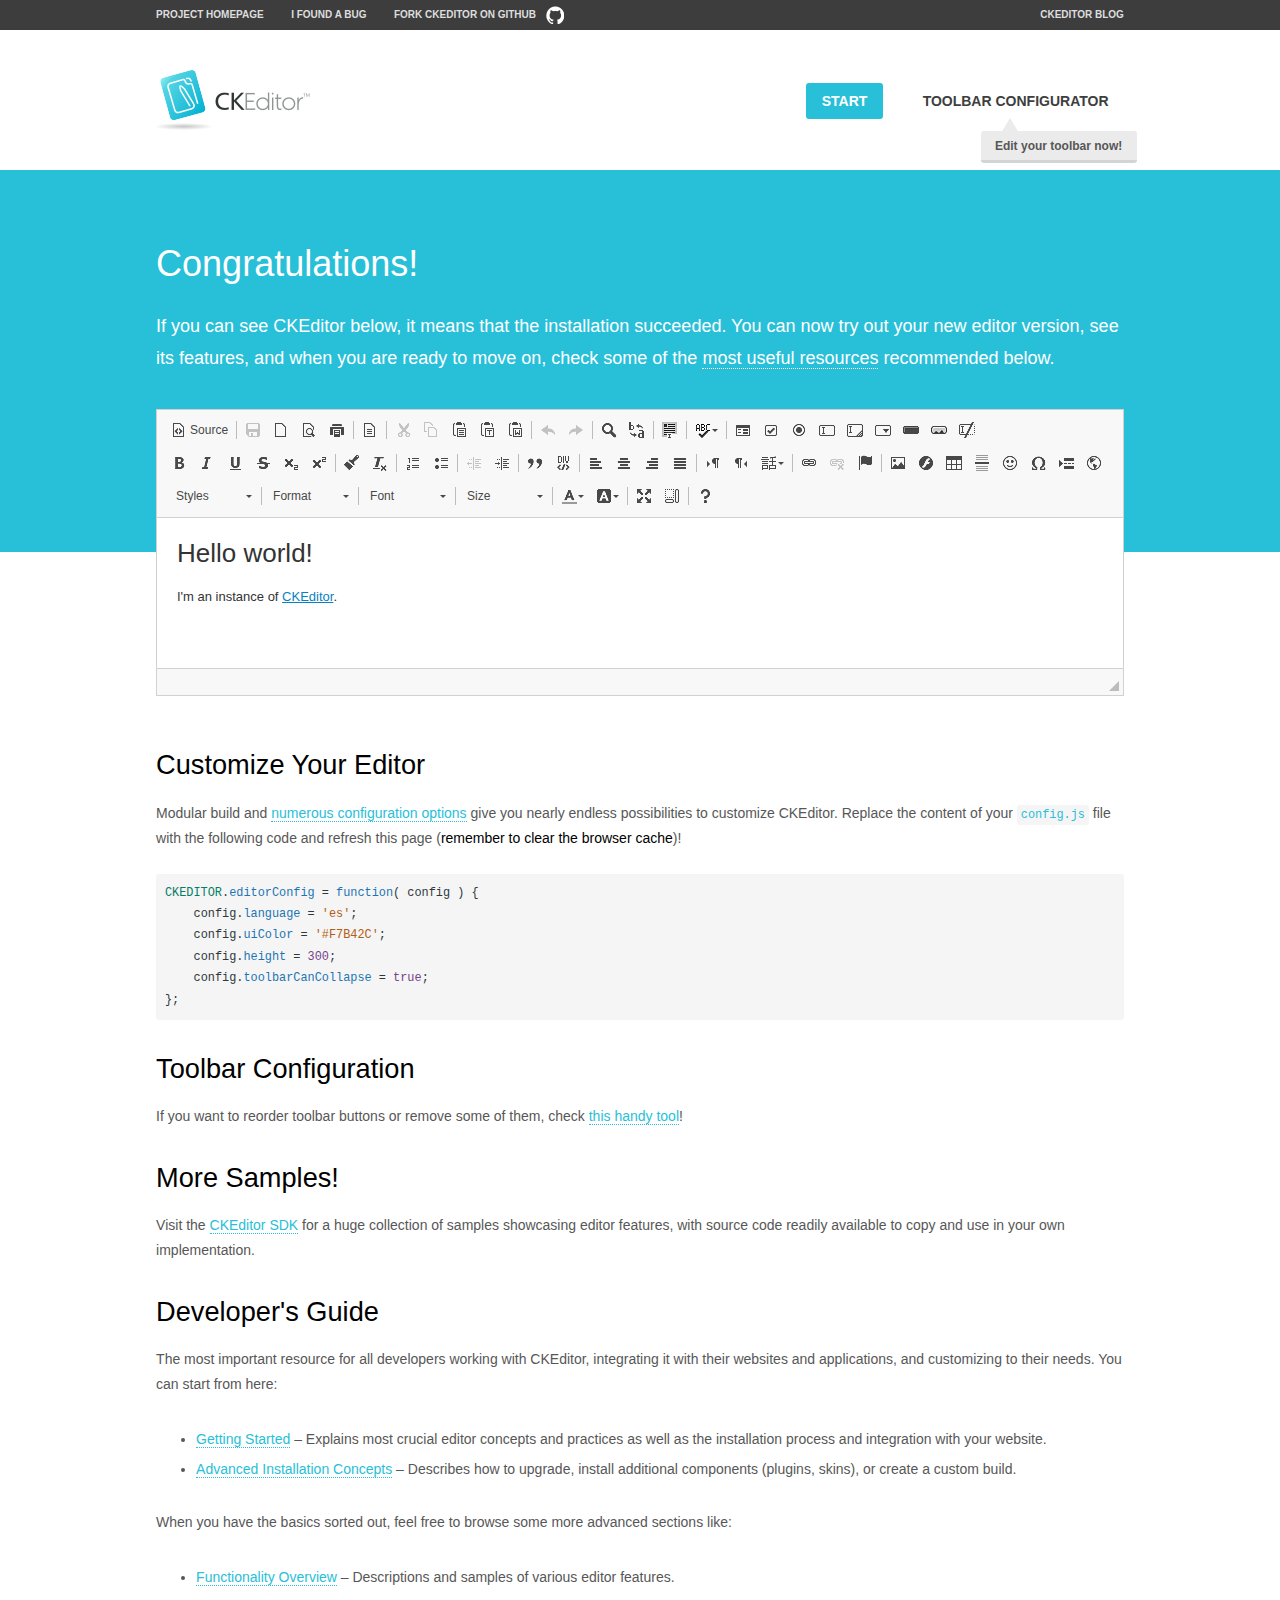
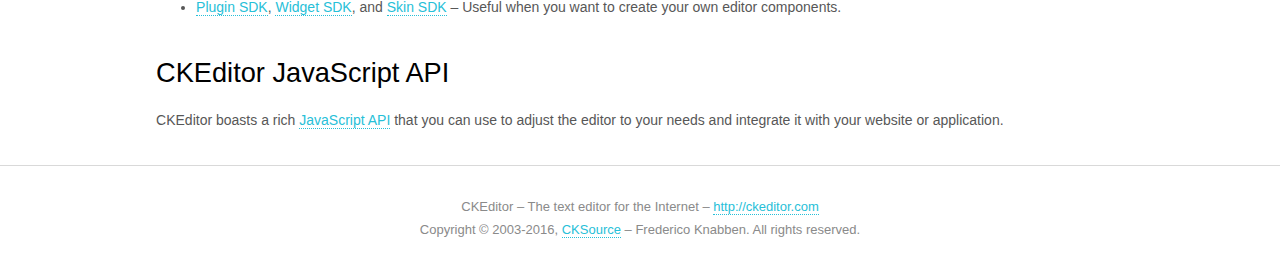
<file: ckeditor/samples/index.html>
<!DOCTYPE html>
<!--
Copyright (c) 2003-2016, CKSource - Frederico Knabben. All rights reserved.
For licensing, see LICENSE.md or http://ckeditor.com/license
-->
<html>
<head>
	<meta charset="utf-8">
	<title>CKEditor Sample</title>
	<script src="../ckeditor.js"></script>
	<script src="js/sample.js"></script>
	<link rel="stylesheet" href="css/samples.css">
	<link rel="stylesheet" href="toolbarconfigurator/lib/codemirror/neo.css">
</head>
<body id="main">

<nav class="navigation-a">
	<div class="grid-container">
		<ul class="navigation-a-left grid-width-70">
			<li><a href="http://ckeditor.com">Project Homepage</a></li>
			<li><a href="http://dev.ckeditor.com/">I found a bug</a></li>
			<li><a href="http://github.com/ckeditor/ckeditor-dev" class="icon-pos-right icon-navigation-a-github">Fork CKEditor on GitHub</a></li>
		</ul>
		<ul class="navigation-a-right grid-width-30">
			<li><a href="http://ckeditor.com/blog-list">CKEditor Blog</a></li>
		</ul>
	</div>
</nav>

<header class="header-a">
	<div class="grid-container">
		<h1 class="header-a-logo grid-width-30">
			<a href="index.html"><img src="img/logo.png" alt="CKEditor Sample"></a>
		</h1>

		<nav class="navigation-b grid-width-70">
			<ul>
				<li><a href="index.html" class="button-a button-a-background">Start</a></li>
				<li><a href="toolbarconfigurator/index.html" class="button-a">Toolbar configurator <span class="balloon-a balloon-a-nw">Edit your toolbar now!</span></a></li>
			</ul>
		</nav>
	</div>
</header>

<main>
	<div class="adjoined-top">
		<div class="grid-container">
			<div class="content grid-width-100">
				<h1>Congratulations!</h1>
				<p>
					If you can see CKEditor below, it means that the installation succeeded.
					You can now try out your new editor version, see its features, and when you are ready to move on, check some of the <a href="#sample-customize">most useful resources</a> recommended below.
				</p>
			</div>
		</div>
	</div>
	<div class="adjoined-bottom">
		<div class="grid-container">
			<div class="grid-width-100">
				<div id="editor">
					<h1>Hello world!</h1>
					<p>I'm an instance of <a href="http://ckeditor.com">CKEditor</a>.</p>
				</div>
			</div>
		</div>
	</div>

	<div class="grid-container">
		<div class="content grid-width-100">
			<section id="sample-customize">
				<h2>Customize Your Editor</h2>
				<p>Modular build and <a href="http://docs.ckeditor.com/#!/guide/dev_configuration">numerous configuration options</a> give you nearly endless possibilities to customize CKEditor. Replace the content of your <code><a href="../config.js">config.js</a></code> file with the following code and refresh this page (<strong>remember to clear the browser cache</strong>)!</p>
		<pre class="cm-s-neo CodeMirror"><code><span style="padding-right: 0.1px;"><span class="cm-variable">CKEDITOR</span>.<span class="cm-property">editorConfig</span> <span class="cm-operator">=</span> <span class="cm-keyword">function</span>( <span class="cm-def">config</span> ) {</span>
<span style="padding-right: 0.1px;"><span class="cm-tab">	</span><span class="cm-variable-2">config</span>.<span class="cm-property">language</span> <span class="cm-operator">=</span> <span class="cm-string">'es'</span>;</span>
<span style="padding-right: 0.1px;"><span class="cm-tab">	</span><span class="cm-variable-2">config</span>.<span class="cm-property">uiColor</span> <span class="cm-operator">=</span> <span class="cm-string">'#F7B42C'</span>;</span>
<span style="padding-right: 0.1px;"><span class="cm-tab">	</span><span class="cm-variable-2">config</span>.<span class="cm-property">height</span> <span class="cm-operator">=</span> <span class="cm-number">300</span>;</span>
<span style="padding-right: 0.1px;"><span class="cm-tab">	</span><span class="cm-variable-2">config</span>.<span class="cm-property">toolbarCanCollapse</span> <span class="cm-operator">=</span> <span class="cm-atom">true</span>;</span>
<span style="padding-right: 0.1px;">};</span></code></pre>
			</section>

			<section>
				<h2>Toolbar Configuration</h2>
				<p>If you want to reorder toolbar buttons or remove some of them, check <a href="toolbarconfigurator/index.html">this handy tool</a>!</p>
			</section>

			<section>
				<h2>More Samples!</h2>
				<p>Visit the <a href="http://sdk.ckeditor.com">CKEditor SDK</a> for a huge collection of samples showcasing editor features, with source code readily available to copy and use in your own implementation.</p>
			</section>

			<section>
				<h2>Developer's Guide</h2>
				<p>The most important resource for all developers working with CKEditor, integrating it with their websites and applications, and customizing to their needs. You can start from here:</p>
				<ul>
					<li><a href="http://docs.ckeditor.com/#!/guide/dev_installation">Getting Started</a> &ndash; Explains most crucial editor concepts and practices as well as the installation process and integration with your website.</li>
					<li><a href="http://docs.ckeditor.com/#!/guide/dev_advanced_installation">Advanced Installation Concepts</a> &ndash; Describes how to upgrade, install additional components (plugins, skins), or create a custom build.</li>
				</ul>
					<p>When you have the basics sorted out, feel free to browse some more advanced sections like:</p>
				<ul>
					<li><a href="http://docs.ckeditor.com/#!/guide/dev_features">Functionality Overview</a> &ndash; Descriptions and samples of various editor features.</li>
					<li><a href="http://docs.ckeditor.com/#!/guide/plugin_sdk_intro">Plugin SDK</a>, <a href="http://docs.ckeditor.com/#!/guide/widget_sdk_intro">Widget SDK</a>, and <a href="http://docs.ckeditor.com/#!/guide/skin_sdk_intro">Skin SDK</a> &ndash; Useful when you want to create your own editor components.</li>
				</ul>
			</section>

			<section>
				<h2>CKEditor JavaScript API</h2>
				<p>CKEditor boasts a rich <a href="http://docs.ckeditor.com/#!/api">JavaScript API</a> that you can use to adjust the editor to your needs and integrate it with your website or application.</p>
			</section>
		</div>
	</div>
</main>

<footer class="footer-a grid-container">
	<div class="grid-container">
		<p class="grid-width-100">
			CKEditor &ndash; The text editor for the Internet &ndash; <a class="samples" href="http://ckeditor.com/">http://ckeditor.com</a>
		</p>
		<p class="grid-width-100" id="copy">
			Copyright &copy; 2003-2016, <a class="samples" href="http://cksource.com/">CKSource</a> &ndash; Frederico Knabben. All rights reserved.
		</p>
	</div>
</footer>
<script>
	initSample();
</script>

</body>
</html>
</file>
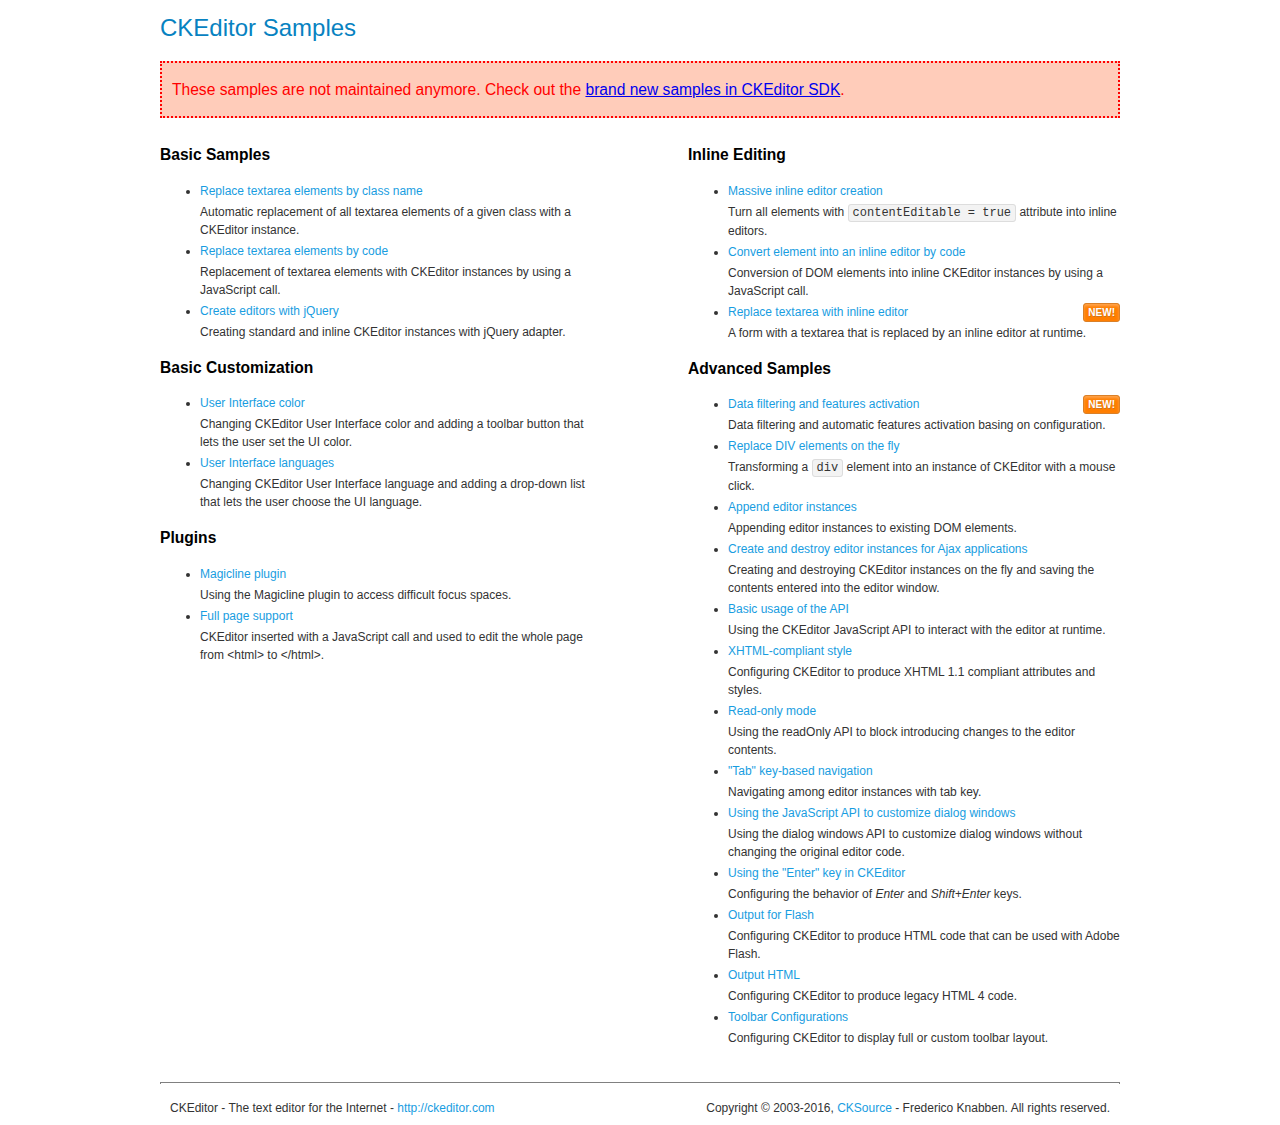
<file: ckeditor/samples/old/index.html>
<!DOCTYPE html>
<!--
Copyright (c) 2003-2016, CKSource - Frederico Knabben. All rights reserved.
For licensing, see LICENSE.md or http://ckeditor.com/license
-->
<html>
<head>
	<meta charset="utf-8">
	<title>CKEditor Samples</title>
	<link rel="stylesheet" href="sample.css">
</head>
<body>
	<h1 class="samples">
		CKEditor Samples
	</h1>
	<div class="warning deprecated">
		These samples are not maintained anymore. Check out the <a href="http://sdk.ckeditor.com/">brand new samples in CKEditor SDK</a>.
	</div>
	<div class="twoColumns">
		<div class="twoColumnsLeft">
			<h2 class="samples">
				Basic Samples
			</h2>
			<dl class="samples">
				<dt><a class="samples" href="replacebyclass.html">Replace textarea elements by class name</a></dt>
				<dd>Automatic replacement of all textarea elements of a given class with a CKEditor instance.</dd>

				<dt><a class="samples" href="replacebycode.html">Replace textarea elements by code</a></dt>
				<dd>Replacement of textarea elements with CKEditor instances by using a JavaScript call.</dd>

				<dt><a class="samples" href="jquery.html">Create editors with jQuery</a></dt>
				<dd>Creating standard and inline CKEditor instances with jQuery adapter.</dd>
			</dl>

			<h2 class="samples">
				Basic Customization
			</h2>
			<dl class="samples">
				<dt><a class="samples" href="uicolor.html">User Interface color</a></dt>
				<dd>Changing CKEditor User Interface color and adding a toolbar button that lets the user set the UI color.</dd>

				<dt><a class="samples" href="uilanguages.html">User Interface languages</a></dt>
				<dd>Changing CKEditor User Interface language and adding a drop-down list that lets the user choose the UI language.</dd>
			</dl>


			<h2 class="samples">Plugins</h2>
<dl class="samples">
<dt><a class="samples" href="magicline/magicline.html">Magicline plugin</a></dt>
<dd>Using the Magicline plugin to access difficult focus spaces.</dd>

<dt><a class="samples" href="wysiwygarea/fullpage.html">Full page support</a></dt>
<dd>CKEditor inserted with a JavaScript call and used to edit the whole page from &lt;html&gt; to &lt;/html&gt;.</dd>
</dl>
		</div>
		<div class="twoColumnsRight">
			<h2 class="samples">
				Inline Editing
			</h2>
			<dl class="samples">
				<dt><a class="samples" href="inlineall.html">Massive inline editor creation</a></dt>
				<dd>Turn all elements with <code>contentEditable = true</code> attribute into inline editors.</dd>

				<dt><a class="samples" href="inlinebycode.html">Convert element into an inline editor by code</a></dt>
				<dd>Conversion of DOM elements into inline CKEditor instances by using a JavaScript call.</dd>

				<dt><a class="samples" href="inlinetextarea.html">Replace textarea with inline editor</a> <span class="new">New!</span></dt>
				<dd>A form with a textarea that is replaced by an inline editor at runtime.</dd>

				
			</dl>

			<h2 class="samples">
				Advanced Samples
			</h2>
			<dl class="samples">
				<dt><a class="samples" href="datafiltering.html">Data filtering and features activation</a> <span class="new">New!</span></dt>
				<dd>Data filtering and automatic features activation basing on configuration.</dd>

				<dt><a class="samples" href="divreplace.html">Replace DIV elements on the fly</a></dt>
				<dd>Transforming a <code>div</code> element into an instance of CKEditor with a mouse click.</dd>

				<dt><a class="samples" href="appendto.html">Append editor instances</a></dt>
				<dd>Appending editor instances to existing DOM elements.</dd>

				<dt><a class="samples" href="ajax.html">Create and destroy editor instances for Ajax applications</a></dt>
				<dd>Creating and destroying CKEditor instances on the fly and saving the contents entered into the editor window.</dd>

				<dt><a class="samples" href="api.html">Basic usage of the API</a></dt>
				<dd>Using the CKEditor JavaScript API to interact with the editor at runtime.</dd>

				<dt><a class="samples" href="xhtmlstyle.html">XHTML-compliant style</a></dt>
				<dd>Configuring CKEditor to produce XHTML 1.1 compliant attributes and styles.</dd>

				<dt><a class="samples" href="readonly.html">Read-only mode</a></dt>
				<dd>Using the readOnly API to block introducing changes to the editor contents.</dd>

				<dt><a class="samples" href="tabindex.html">"Tab" key-based navigation</a></dt>
				<dd>Navigating among editor instances with tab key.</dd>


				
<dt><a class="samples" href="dialog/dialog.html">Using the JavaScript API to customize dialog windows</a></dt>
<dd>Using the dialog windows API to customize dialog windows without changing the original editor code.</dd>

<dt><a class="samples" href="enterkey/enterkey.html">Using the &quot;Enter&quot; key in CKEditor</a></dt>
<dd>Configuring the behavior of <em>Enter</em> and <em>Shift+Enter</em> keys.</dd>

<dt><a class="samples" href="htmlwriter/outputforflash.html">Output for Flash</a></dt>
<dd>Configuring CKEditor to produce HTML code that can be used with Adobe Flash.</dd>

<dt><a class="samples" href="htmlwriter/outputhtml.html">Output HTML</a></dt>
<dd>Configuring CKEditor to produce legacy HTML 4 code.</dd>

<dt><a class="samples" href="toolbar/toolbar.html">Toolbar Configurations</a></dt>
<dd>Configuring CKEditor to display full or custom toolbar layout.</dd>

			</dl>
		</div>
	</div>
	<div id="footer">
		<hr>
		<p>
			CKEditor - The text editor for the Internet - <a class="samples" href="http://ckeditor.com/">http://ckeditor.com</a>
		</p>
		<p id="copy">
			Copyright &copy; 2003-2016, <a class="samples" href="http://cksource.com/">CKSource</a> - Frederico Knabben. All rights reserved.
		</p>
	</div>
</body>
</html>
</file>
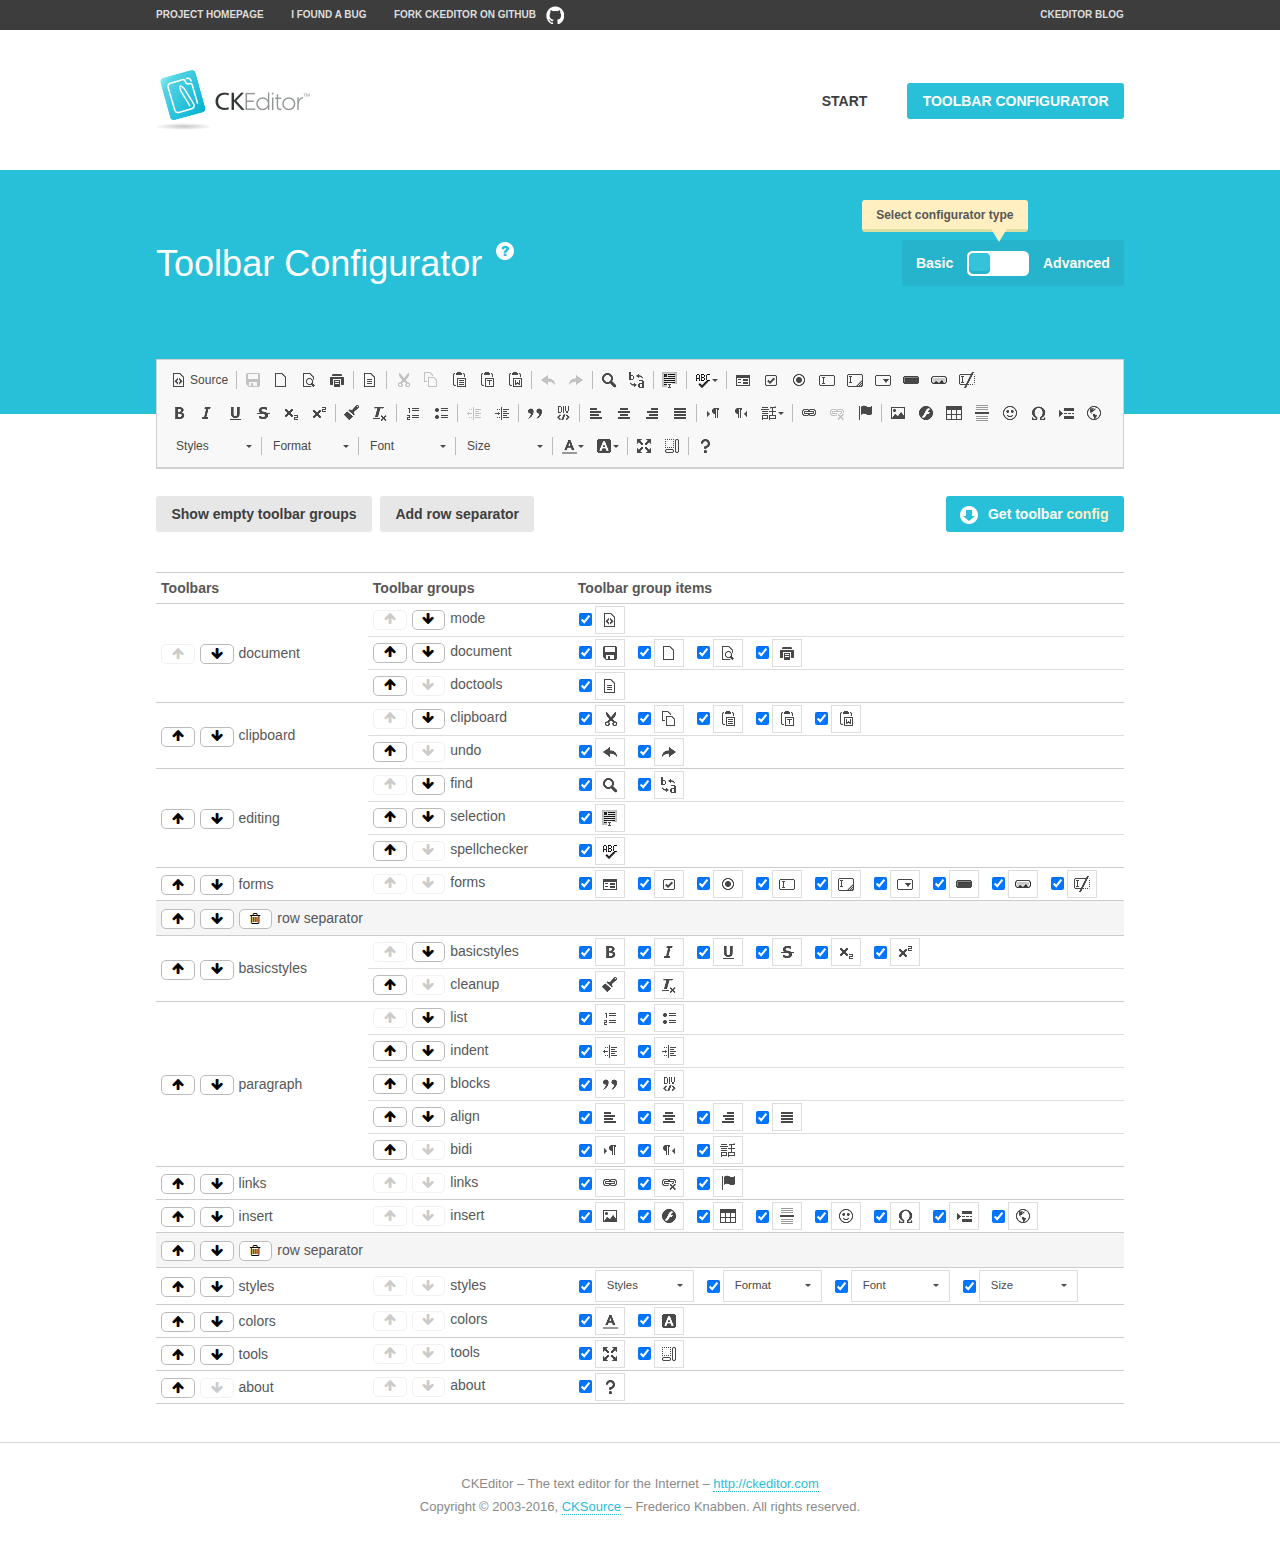
<file: ckeditor/samples/toolbarconfigurator/index.html>
<!DOCTYPE html>
<!--
Copyright (c) 2003-2016, CKSource - Frederico Knabben. All rights reserved.
For licensing, see LICENSE.md or http://ckeditor.com/license
-->
<!--[if IE 8]><html class="ie8"><![endif]-->
<!--[if gt IE 8]><html><![endif]-->
<!--[if !IE]><!--><html><!--<![endif]-->
<head>
	<meta charset="utf-8">
	<title>Toolbar Configurator</title>
	<script src="../../ckeditor.js"></script>
	<script>
		if ( CKEDITOR.env.ie && CKEDITOR.env.version < 9 )
			CKEDITOR.tools.enableHtml5Elements( document );
	</script>
	<link rel="stylesheet" href="lib/codemirror/codemirror.css">
	<link rel="stylesheet" href="lib/codemirror/show-hint.css">
	<link rel="stylesheet" href="lib/codemirror/neo.css">
	<link rel="stylesheet" href="css/fontello.css">
	<link rel="stylesheet" href="../css/samples.css">
</head>
<body id="toolbar">

<nav class="navigation-a">
	<div class="grid-container">
		<ul class="navigation-a-left grid-width-70">
			<li><a href="http://ckeditor.com">Project Homepage</a></li>
			<li><a href="http://dev.ckeditor.com/">I found a bug</a></li>
			<li><a href="http://github.com/ckeditor/ckeditor-dev" class="icon-pos-right icon-navigation-a-github">Fork CKEditor on GitHub</a></li>
		</ul>
		<ul class="navigation-a-right grid-width-30">
			<li><a href="http://ckeditor.com/blog-list">CKEditor Blog</a></li>
		</ul>
	</div>
</nav>

<header class="header-a">
	<div class="grid-container">
		<h1 class="header-a-logo grid-width-30">
			<a href="../index.html"><img src="../img/logo.png" alt="CKEditor Logo"></a>
		</h1>
		<nav class="navigation-b grid-width-70">
			<ul>
				<li><a href="../index.html"  class="button-a">Start</a></li>
				<li><a href="index.html"  class="button-a button-a-background">Toolbar configurator</a></li>
			</ul>
		</nav>
	</div>
</header>

<main>
	<div class="adjoined-top">
		<div class="grid-container">
			<div class="content grid-width-100">
				<div class="grid-container-nested">
					<h1 class="grid-width-60">
						Toolbar Configurator
						<a href="#help-content" type="button" title="Configurator help" id="help" class="button-a button-a-background button-a-no-text icon-pos-left icon-question-mark">Help</a>
					</h1>

					<div class="grid-width-40 grid-switch-magic">
						<div class="switch">
							<span class="balloon-a balloon-a-se">Select configurator type</span>
							<input type="radio" name="radio" data-num="1" id="radio-basic" />
							<input type="radio" name="radio" data-num="2" id="radio-advanced" />
							<label data-for="1" for="radio-basic">Basic</label>
							<span class="switch-inner">
								<span class="handler"></span>
							</span>
							<label data-for="2" for="radio-advanced">Advanced</label>
						</div>
					</div>
				</div>
			</div>
		</div>
	</div>
	<div class="adjoined-bottom">
		<div class="grid-container">
			<div class="grid-width-100">
				<div class="editors-container">
					<div id="editor-basic"></div>
					<div id="editor-advanced"></div>
				</div>
			</div>
		</div>
	</div>

	<div class="grid-container configurator">
		<div class="content grid-width-100">
			<div class="configurator">
				<div>
					<div id="toolbarModifierWrapper"></div>
				</div>
			</div>
		</div>
	</div>

	<div id="help-content">
		<div class="grid-container">
			<div class="grid-width-100">
				<h2>What Am I Doing Here?</h2>

				<div class="grid-container grid-container-nested">
					<div class="basic">
						<div class="grid-width-50">
							<p>Arrange <a href="http://docs.ckeditor.com/#!/api/CKEDITOR.config-cfg-toolbarGroups">toolbar groups</a>, toggle <a href="http://docs.ckeditor.com/#!/api/CKEDITOR.config-cfg-removeButtons">button visibility</a> according to your needs and get your toolbar configuration.</p>
							<p>You can replace the content of the <a href="../../config.js"><code>config.js</code></a> file with the generated configuration. If you already set some configuration options you will need to merge both configurations.</p>
						</div>
						<div class="grid-width-50">
							<p>Read more about different ways of <a href="http://docs.ckeditor.com/#!/guide/dev_configuration">setting configuration</a> and do not forget about <strong>clearing browser cache</strong>.</p>
							<p>Arranging toolbar groups is the recommended way of configuring the toolbar, but if you need more freedom you can use the <a href="#advanced">advanced configurator</a>.</p>
						</div>
					</div>
					<div class="advanced" style="display: none;">
						<div class="grid-width-50">
							<p>With this code editor you can edit your <a href="http://docs.ckeditor.com/#!/api/CKEDITOR.config-cfg-toolbar">toolbar configuration</a> live.</p>
							<p>You can replace the content of the <a href="../../config.js"><code>config.js</code></a> file with the generated configuration. If you already set some configuration options you will need to merge both configurations.</p>
						</div>
						<div class="grid-width-50">
							<p>Read more about different ways of <a href="http://docs.ckeditor.com/#!/guide/dev_configuration">setting configuration</a> and do not forget about <strong>clearing browser cache</strong>.</p>
						</div>
					</div>
				</div>

				<p class="grid-container grid-container-nested">
					<button type="button" class="help-content-close grid-width-100 button-a button-a-background">Got it. Let's play!</button>
				</p>
			</div>
		</div>
	</div>
</main>

<footer class="footer-a grid-container">
	<p class="grid-width-100">
		CKEditor &ndash; The text editor for the Internet &ndash; <a class="samples" href="http://ckeditor.com/">http://ckeditor.com</a>
	</p>
	<p class="grid-width-100" id="copy">
		Copyright &copy; 2003-2016, <a class="samples" href="http://cksource.com/">CKSource</a> &ndash; Frederico Knabben. All rights reserved.
	</p>
</footer>

<script src="lib/codemirror/codemirror.js"></script>
<script src="lib/codemirror/javascript.js"></script>
<script src="lib/codemirror/show-hint.js"></script>

<script src="js/fulltoolbareditor.js"></script>
<script src="js/abstracttoolbarmodifier.js"></script>
<script src="js/toolbarmodifier.js"></script>
<script src="js/toolbartextmodifier.js"></script>
<script src="../js/sf.js"></script>

<script>
	( function() {
		'use strict';

		var mode = ( window.location.hash.substr( 1 ) === 'advanced' ) ? 'advanced' : 'basic',
			configuratorSection = CKEDITOR.document.findOne( 'main > .grid-container.configurator' ),
			basicInstruction = CKEDITOR.document.findOne( '#help-content .basic' ),
			advancedInstruction = CKEDITOR.document.findOne( '#help-content .advanced' ),

			// Configurator mode switcher.
			modeSwitchBasic = CKEDITOR.document.getById( 'radio-basic' ),
			modeSwitchAdvanced = CKEDITOR.document.getById( 'radio-advanced' );

		// Initial setup
		function updateSwitcher() {
			if ( mode === 'advanced' ) {
				modeSwitchAdvanced.$.checked = true;
			} else {
				modeSwitchBasic.$.checked = true;
			}
		}

		updateSwitcher();

		CKEDITOR.document.getWindow().on( 'hashchange', function( e ) {
			var hash = window.location.hash.substr( 1 );
			if ( !( hash === 'advanced' || hash === 'basic' ) ) {
				return;
			}
			mode = hash;
			onToolbarsDone( mode );
		} );

		CKEDITOR.document.getWindow().on( 'resize', function() {
			updateToolbar( ( mode === 'basic' ? toolbarModifier : toolbarTextModifier )[ 'editorInstance' ] );
		} );

		function onRefresh( modifier ) {
			modifier = modifier || this;

			if ( mode === 'basic' && modifier instanceof ToolbarConfigurator.ToolbarTextModifier ) {
				return;
			}

			// CodeMirror container becomes visible, so we need to refresh and to avoid rendering problems.
			if ( mode === 'advanced' && modifier instanceof ToolbarConfigurator.ToolbarTextModifier ) {
				modifier.codeContainer.refresh();
			}

			updateToolbar( modifier.editorInstance );
		}

		function updateToolbar( editor ) {
			var editorContainer = editor.container;

			// Not always editor is loaded.
			if ( !editorContainer ) {
				return;
			}

			var displayStyle = editorContainer.getStyle( 'display' );

			editorContainer.setStyle( 'display', 'block' );

			var newHeight = editorContainer.getSize( 'height' );

			var newMarginTop = parseInt( editorContainer.getComputedStyle( 'margin-top' ), 10 );
			newMarginTop = ( isNaN( newMarginTop ) ? 0 : Number( newMarginTop ) );

			var newMarginBottom = parseInt( editorContainer.getComputedStyle( 'margin-bottom' ), 10 );
			newMarginBottom = ( isNaN( newMarginBottom ) ? 0 : Number( newMarginBottom ) );

			var result = newHeight + newMarginTop + newMarginBottom;

			editorContainer.setStyle( 'display', displayStyle );

			editor.container.getAscendant( 'div' ).setStyle( 'height', result + 'px' );
		}

		var toolbarModifier = new ToolbarConfigurator.ToolbarModifier( 'editor-basic' );

		var done = 0;
		toolbarModifier.init( onToolbarInit );
		toolbarModifier.onRefresh = onRefresh;

		CKEDITOR.document.getById( 'toolbarModifierWrapper' ).append( toolbarModifier.mainContainer );

		var toolbarTextModifier = new ToolbarConfigurator.ToolbarTextModifier( 'editor-advanced' );
		toolbarTextModifier.init( onToolbarInit );
		toolbarTextModifier.onRefresh = onRefresh;

		function onToolbarInit() {
			if ( ++done === 2 ) {
				onToolbarsDone();

				positionSticky.watch( CKEDITOR.document.findOne( '.toolbar' ), function() {
					return mode === 'advanced';
				} );
			}
		}

		function onToolbarsDone() {
			if ( mode === 'basic' ) {
				toggleModeBasic( false );
			} else {
				toggleModeAdvanced( false );
			}

			updateSwitcher();

			setTimeout( function() {
				CKEDITOR.document.findOne( '.editors-container' ).addClass( 'active' );
				CKEDITOR.document.findOne( '#toolbarModifierWrapper' ).addClass( 'active' );
			}, 200 );
		}

		CKEDITOR.document.getById( 'toolbarModifierWrapper' ).append( toolbarTextModifier.mainContainer );

		function toogleModeSwitch( onElement, offElement, onModifier, offModifier ) {
			onElement.addClass( 'fancy-button-active' );
			offElement.removeClass( 'fancy-button-active' );

			onModifier.showUI();
			offModifier.hideUI();
		}

		function toggleModeBasic( callOnRefresh ) {
			callOnRefresh = ( callOnRefresh !== false );
			mode = 'basic';
			window.location.hash = '#basic';
			toogleModeSwitch( modeSwitchBasic, modeSwitchAdvanced, toolbarModifier, toolbarTextModifier );

			configuratorSection.removeClass( 'freed-width' );
			basicInstruction.show();
			advancedInstruction.hide();

			callOnRefresh && onRefresh( toolbarModifier );
		}

		function toggleModeAdvanced( callOnRefresh ) {
			callOnRefresh = ( callOnRefresh !== false );
			mode = 'advanced';
			window.location.hash = '#advanced';
			toogleModeSwitch( modeSwitchAdvanced, modeSwitchBasic, toolbarTextModifier, toolbarModifier );

			configuratorSection.addClass( 'freed-width' );
			advancedInstruction.show();
			basicInstruction.hide();

			callOnRefresh && onRefresh( toolbarTextModifier );
		}

		modeSwitchBasic.on( 'click', toggleModeBasic );
		modeSwitchAdvanced.on( 'click', toggleModeAdvanced );

		//
		// Position:sticky for the toolbar.
		//

		// Will make elements behave like they were styled with position:sticky.
		var positionSticky = {
			// Store object: {
			// 		element: CKEDITOR.dom.element, // Element which will float.
			// 		placeholder: CKEDITOR.dom.element, // Placeholder which is place to prevent page bounce.
			// 		isFixed: boolean // Whether element float now.
			// }
			watched: [],

			active: [],

			staticContainer: null,

			init: function() {
				var element = CKEDITOR.dom.element.createFromHtml(
					'<div class="staticContainer">' +
						'<div class="grid-container" >' +
							'<div class="grid-width-100">' +
								'<div class="inner"></div>' +
							'</div>' +
						'</div>' +
					'</div>' );

				this.staticContainer = element.findOne( '.inner' );

				CKEDITOR.document.getBody().append( element );
			},

			watch: function( element, preventFunc ) {
				this.watched.push( {
					element: element,
					placeholder: new CKEDITOR.dom.element( 'div' ),
					isFixed: false,
					preventFunc: preventFunc
				} );
			},

			checkAll: function() {
				for ( var i = 0; i < this.watched.length; i++ ) {
					this.check( this.watched[ i ] );
				}
			},

			check: function( element ) {
				var isFixed = element.isFixed;
				var shouldBeFixed = this.shouldBeFixed( element );

				// Nothing to be done.
				if ( isFixed === shouldBeFixed ) {
					return;
				}

				var placeholder = element.placeholder;

				if ( isFixed ) {
					// Unfixing.

					element.element.insertBefore( placeholder );
					placeholder.remove();

					element.element.removeStyle( 'margin' );

					this.active.splice( CKEDITOR.tools.indexOf( this.active, element ), 1 );

				} else {
					// Fixing.
					placeholder.setStyle( 'width', element.element.getSize( 'width' ) + 'px' );
					placeholder.setStyle( 'height', element.element.getSize( 'height' ) + 'px' );
					placeholder.setStyle( 'margin-bottom', element.element.getComputedStyle( 'margin-bottom' ) );
					placeholder.setStyle( 'display', element.element.getComputedStyle( 'display' ) );
					placeholder.insertAfter( element.element );

					this.staticContainer.append( element.element );

					this.active.push( element );
				}

				element.isFixed = !element.isFixed;
			},

			shouldBeFixed: function( element ) {
				if ( element.preventFunc && element.preventFunc() ) {
					return false;
				}

				// If element is already fixed we are checking it's placeholder.
				var related = ( element.isFixed ? element.placeholder : element.element ),
					clientRect = related.$.getBoundingClientRect(),
					staticHeight = this.staticContainer.getSize('height' ),
					elemHeight = element.element.getSize( 'height' );

				if ( element.isFixed ) {
					return ( clientRect.top + elemHeight < staticHeight );
				} else {
					return ( clientRect.top < staticHeight );
				}
			}
		};

		positionSticky.init();

		CKEDITOR.document.getWindow().on( 'scroll',
			new CKEDITOR.tools.eventsBuffer( 100, positionSticky.checkAll, positionSticky ).input
		);

		// Make the toolbar sticky.
		positionSticky.watch( CKEDITOR.document.findOne( '.editors-container' ) );

		// Help button and help-content.
		( function() {
			var helpButton = CKEDITOR.document.getById( 'help' ),
				helpContent = CKEDITOR.document.getById( 'help-content' );

			// Don't show help button on IE8 because it's unsupported by Pico Modal.
			if ( CKEDITOR.env.ie && CKEDITOR.env.version == 8 ) {
				helpButton.hide();
			} else {
				// Display help modal when the button is clicked.
				helpButton.on( 'click', function( evt ) {
					SF.modal( {
						// Clone modal content from DOM.
						content: helpContent.getHtml(),

						afterCreate: function( modal ) {
							// Enable modal content button to close the modal.
							new CKEDITOR.dom.element( modal.modalElem() ).findOne( '.help-content-close' ).once( 'click', modal.close );
						}
					} ).show();
				} );
			}
		} )();
	} )();
</script>
</body>
</html>
</file>
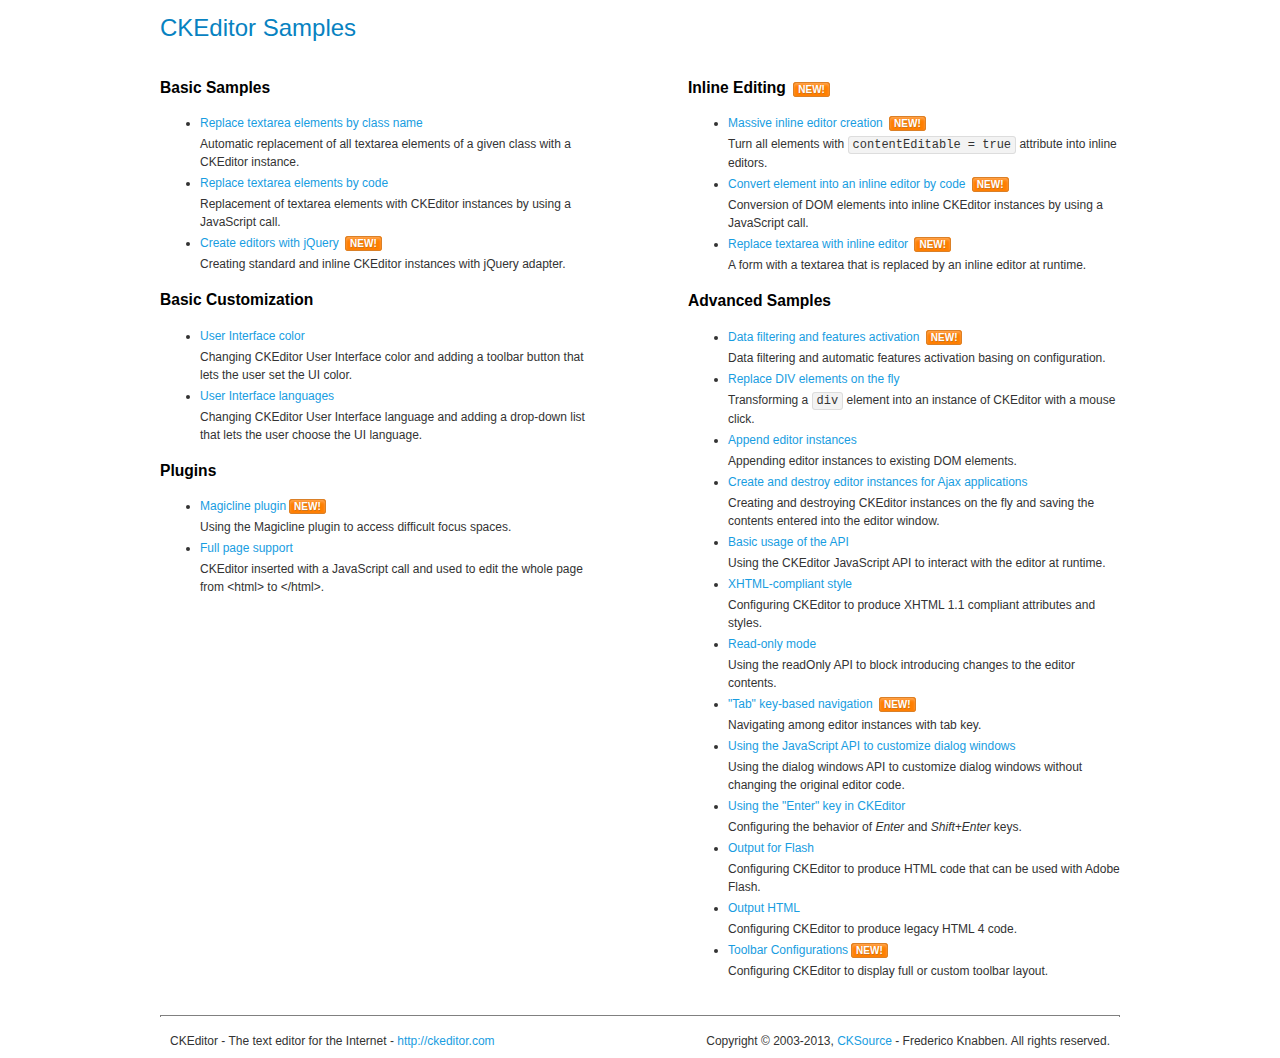
<file: vendors/ckeditor/samples/index.html>
<!DOCTYPE html>
<!--
Copyright (c) 2003-2013, CKSource - Frederico Knabben. All rights reserved.
For licensing, see LICENSE.md or http://ckeditor.com/license
-->
<html>
<head>
	<title>CKEditor Samples</title>
	<meta charset="utf-8">
	<link rel="stylesheet" href="sample.css">
</head>
<body>
	<h1 class="samples">
		CKEditor Samples
	</h1>
	<div class="twoColumns">
		<div class="twoColumnsLeft">
			<h2 class="samples">
				Basic Samples
			</h2>
			<dl class="samples">
				<dt><a class="samples" href="replacebyclass.html">Replace textarea elements by class name</a></dt>
				<dd>Automatic replacement of all textarea elements of a given class with a CKEditor instance.</dd>

				<dt><a class="samples" href="replacebycode.html">Replace textarea elements by code</a></dt>
				<dd>Replacement of textarea elements with CKEditor instances by using a JavaScript call.</dd>

				<dt><a class="samples" href="jquery.html">Create editors with jQuery</a> <span class="new">New!</span></dt>
				<dd>Creating standard and inline CKEditor instances with jQuery adapter.</dd>
			</dl>

			<h2 class="samples">
				Basic Customization
			</h2>
			<dl class="samples">
				<dt><a class="samples" href="uicolor.html">User Interface color</a></dt>
				<dd>Changing CKEditor User Interface color and adding a toolbar button that lets the user set the UI color.</dd>

				<dt><a class="samples" href="uilanguages.html">User Interface languages</a></dt>
				<dd>Changing CKEditor User Interface language and adding a drop-down list that lets the user choose the UI language.</dd>
			</dl>


			<h2 class="samples">Plugins</h2>
<dl class="samples">
<dt><a class="samples" href="plugins/magicline/magicline.html">Magicline plugin</a><span class="new">New!</span></dt>
<dd>Using the Magicline plugin to access difficult focus spaces.</dd>

<dt><a class="samples" href="plugins/wysiwygarea/fullpage.html">Full page support</a></dt>
<dd>CKEditor inserted with a JavaScript call and used to edit the whole page from &lt;html&gt; to &lt;/html&gt;.</dd>
</dl>
		</div>
		<div class="twoColumnsRight">
			<h2 class="samples">
				Inline Editing <span class="new">New!</span>
			</h2>
			<dl class="samples">
				<dt><a class="samples" href="inlineall.html">Massive inline editor creation</a> <span class="new">New!</span></dt>
				<dd>Turn all elements with <code>contentEditable = true</code> attribute into inline editors.</dd>

				<dt><a class="samples" href="inlinebycode.html">Convert element into an inline editor by code</a> <span class="new">New!</span></dt>
				<dd>Conversion of DOM elements into inline CKEditor instances by using a JavaScript call.</dd>

				<dt><a class="samples" href="inlinetextarea.html">Replace textarea with inline editor</a> <span class="new">New!</span></dt>
				<dd>A form with a textarea that is replaced by an inline editor at runtime.</dd>

				
			</dl>

			<h2 class="samples">
				Advanced Samples
			</h2>
			<dl class="samples">
				<dt><a class="samples" href="datafiltering.html">Data filtering and features activation</a> <span class="new">New!</span></dt>
				<dd>Data filtering and automatic features activation basing on configuration.</dd>

				<dt><a class="samples" href="divreplace.html">Replace DIV elements on the fly</a></dt>
				<dd>Transforming a <code>div</code> element into an instance of CKEditor with a mouse click.</dd>

				<dt><a class="samples" href="appendto.html">Append editor instances</a></dt>
				<dd>Appending editor instances to existing DOM elements.</dd>

				<dt><a class="samples" href="ajax.html">Create and destroy editor instances for Ajax applications</a></dt>
				<dd>Creating and destroying CKEditor instances on the fly and saving the contents entered into the editor window.</dd>

				<dt><a class="samples" href="api.html">Basic usage of the API</a></dt>
				<dd>Using the CKEditor JavaScript API to interact with the editor at runtime.</dd>

				<dt><a class="samples" href="xhtmlstyle.html">XHTML-compliant style</a></dt>
				<dd>Configuring CKEditor to produce XHTML 1.1 compliant attributes and styles.</dd>

				<dt><a class="samples" href="readonly.html">Read-only mode</a></dt>
				<dd>Using the readOnly API to block introducing changes to the editor contents.</dd>

				<dt><a class="samples" href="tabindex.html">"Tab" key-based navigation</a> <span class="new">New!</span></dt>
				<dd>Navigating among editor instances with tab key.</dd>


				
<dt><a class="samples" href="plugins/dialog/dialog.html">Using the JavaScript API to customize dialog windows</a></dt>
<dd>Using the dialog windows API to customize dialog windows without changing the original editor code.</dd>

<dt><a class="samples" href="plugins/enterkey/enterkey.html">Using the &quot;Enter&quot; key in CKEditor</a></dt>
<dd>Configuring the behavior of <em>Enter</em> and <em>Shift+Enter</em> keys.</dd>

<dt><a class="samples" href="plugins/htmlwriter/outputforflash.html">Output for Flash</a></dt>
<dd>Configuring CKEditor to produce HTML code that can be used with Adobe Flash.</dd>

<dt><a class="samples" href="plugins/htmlwriter/outputhtml.html">Output HTML</a></dt>
<dd>Configuring CKEditor to produce legacy HTML 4 code.</dd>

<dt><a class="samples" href="plugins/toolbar/toolbar.html">Toolbar Configurations</a><span class="new">New!</span></dt>
<dd>Configuring CKEditor to display full or custom toolbar layout.</dd>

			</dl>
		</div>
	</div>
	<div id="footer">
		<hr>
		<p>
			CKEditor - The text editor for the Internet - <a class="samples" href="http://ckeditor.com/">http://ckeditor.com</a>
		</p>
		<p id="copy">
			Copyright &copy; 2003-2013, <a class="samples" href="http://cksource.com/">CKSource</a> - Frederico Knabben. All rights reserved.
		</p>
	</div>
</body>
</html>
</file>
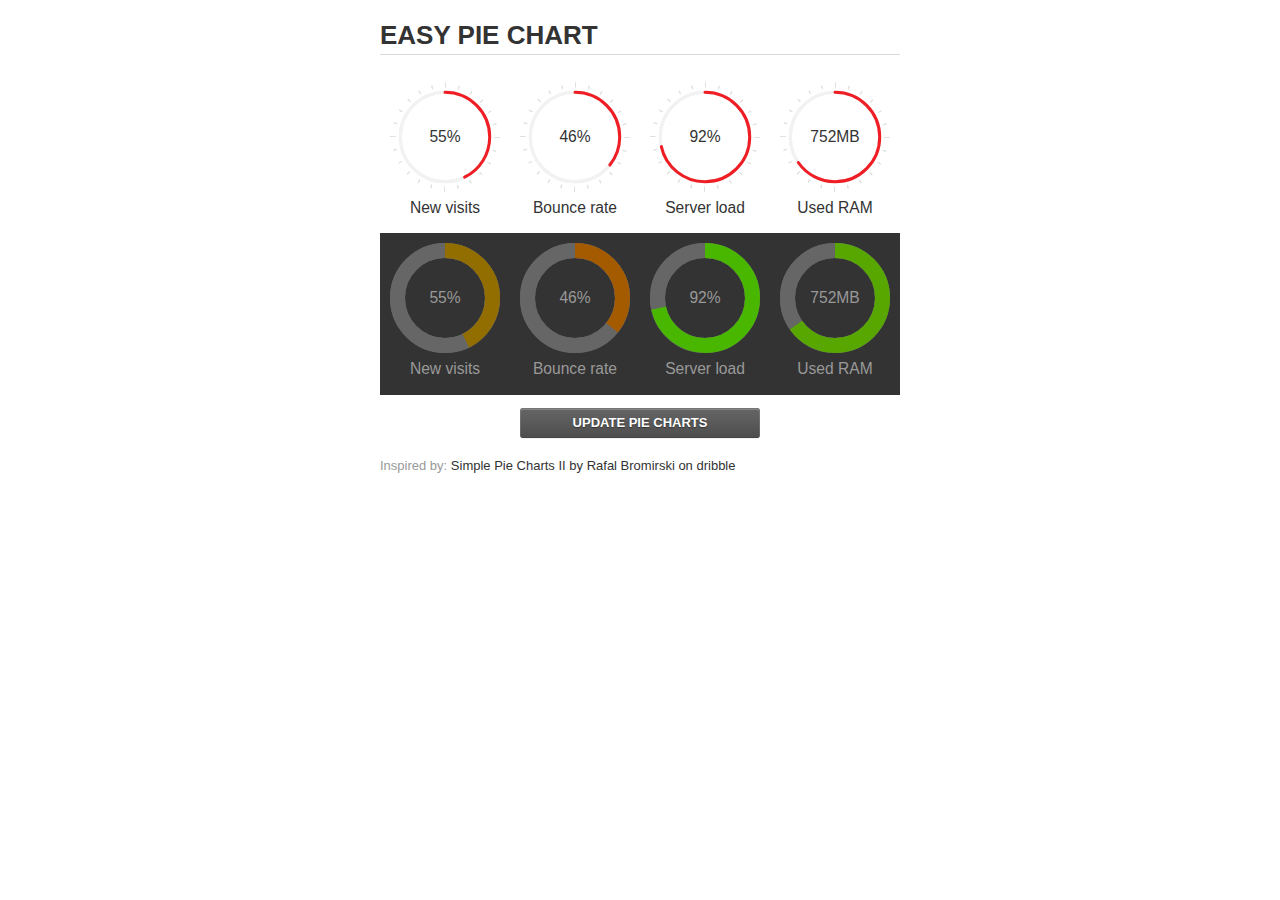
<file: vendors/easypiechart/examples/index.html>
<!doctype html>
<html>
    <head>
        <meta charset="utf-8">
        <title>Easy Pie Chart</title>
        <script type="text/javascript" src="https://ajax.googleapis.com/ajax/libs/jquery/1.7.2/jquery.min.js"></script>
        <script type="text/javascript" src="http://html5shiv.googlecode.com/svn/trunk/html5.js"></script>
        <script type="text/javascript" src="excanvas.js"></script>
        <script type="text/javascript" src="../jquery.easy-pie-chart.js"></script>

        <link rel="stylesheet" type="text/css" href="style.css" media="screen">
        <link rel="stylesheet" type="text/css" href="../jquery.easy-pie-chart.css" media="screen">

        <meta name="viewport" content="width=device-width, initial-scale=1.0">

        <script type="text/javascript">
            var initPieChart = function() {
                $('.percentage').easyPieChart({
                    animate: 1000
                });
                $('.percentage-light').easyPieChart({
                    barColor: function(percent) {
                        percent /= 100;
                        return "rgb(" + Math.round(255 * (1-percent)) + ", " + Math.round(255 * percent) + ", 0)";
                    },
                    trackColor: '#666',
                    scaleColor: false,
                    lineCap: 'butt',
                    lineWidth: 15,
                    animate: 1000
                });

                $('.updateEasyPieChart').on('click', function(e) {
                  e.preventDefault();
                  $('.percentage, .percentage-light').each(function() {
                    var newValue = Math.round(100*Math.random());
                    $(this).data('easyPieChart').update(newValue);
                    $('span', this).text(newValue);
                  });
                });
            };
        </script>
    </head>
    <body onload="initPieChart();">
        <div class="container">
            <h1>EASY PIE CHART</h1>
            <div class="chart">
                <div class="percentage" data-percent="55"><span>55</span>%</div>
                <div class="label">New visits</div>
            </div>
            <div class="chart">
                <div class="percentage" data-percent="46"><span>46</span>%</div>
                <div class="label">Bounce rate</div>
            </div>
            <div class="chart">
                <div class="percentage" data-percent="92"><span>92</span>%</div>
                <div class="label">Server load</div>
            </div>
            <div class="chart">
                <div class="percentage" data-percent="84"><span>752</span>MB</div>
                <div class="label">Used RAM</div>
            </div>
            <div style="clear:both;"></div>
            <div class="dark">
                <div class="chart">
                    <div class="percentage-light" data-percent="55"><span>55</span>%</div>
                    <div class="label">New visits</div>
                </div>
                <div class="chart">
                    <div class="percentage-light" data-percent="46"><span>46</span>%</div>
                    <div class="label">Bounce rate</div>
                </div>
                <div class="chart">
                    <div class="percentage-light" data-percent="92"><span>92</span>%</div>
                    <div class="label">Server load</div>
                </div>
                <div class="chart">
                    <div class="percentage-light" data-percent="84"><span>752</span>MB</div>
                    <div class="label">Used RAM</div>
                </div>
                <div style="clear:both;"></div>
            </div>

            <p><a href="#" class="button updateEasyPieChart">Update pie charts</a></p>

            <p class="credits">Inspired by: <a href="http://drbl.in/ezuc" target="_blank">Simple Pie Charts II by Rafal Bromirski on dribble</a></p>
        </div>
    </body>
</html>
</file>
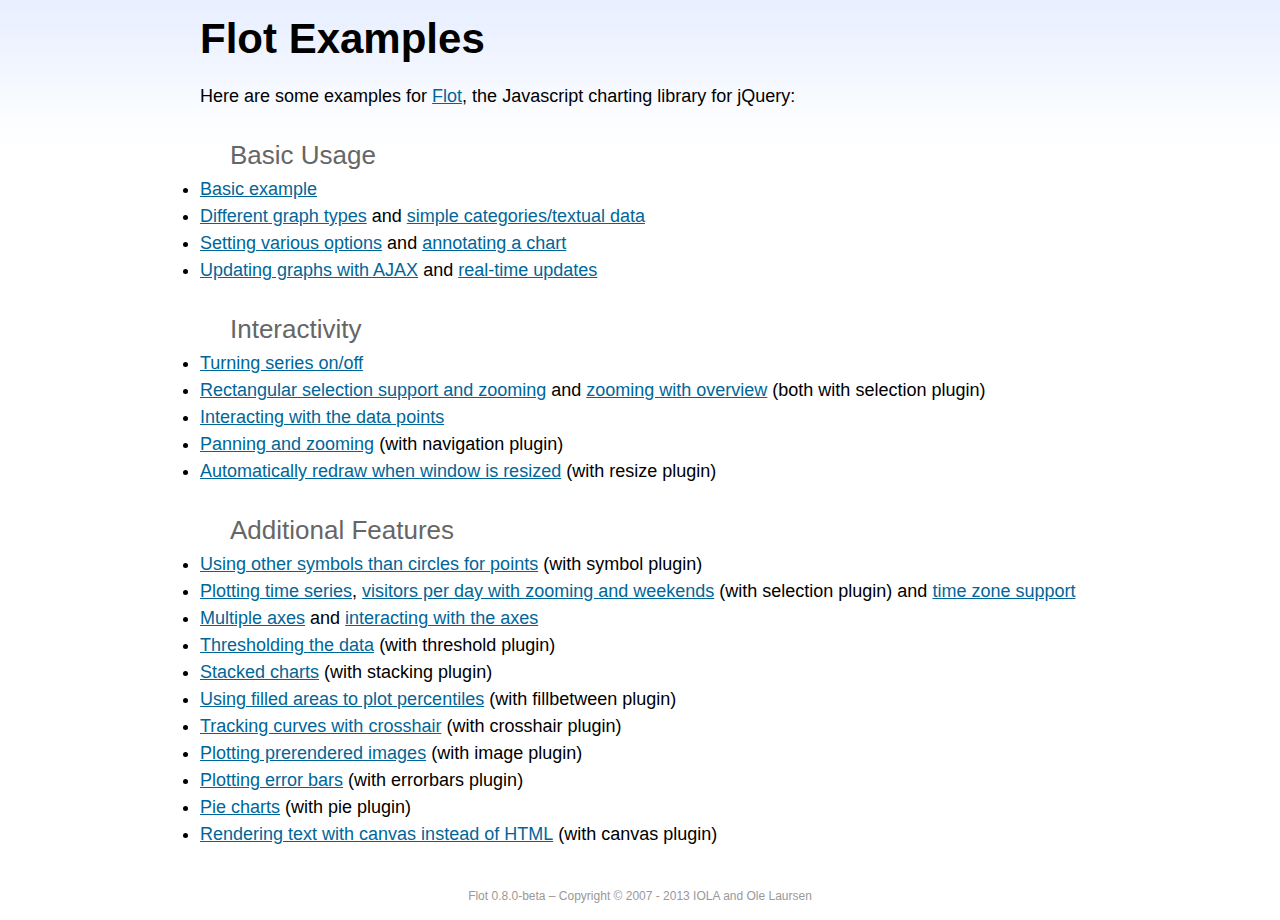
<file: vendors/flot/examples/index.html>
<!DOCTYPE html PUBLIC "-//W3C//DTD HTML 4.01//EN" "http://www.w3.org/TR/html4/strict.dtd">
<html>
<head>
	<meta http-equiv="Content-Type" content="text/html; charset=utf-8">
	<title>Flot Examples</title>
	<link href="examples.css" rel="stylesheet" type="text/css">
	<style>

	h3 {
		margin-top: 30px;
		margin-bottom: 5px;
	}

	</style>
	<script language="javascript" type="text/javascript" src="../jquery.js"></script>
	<script language="javascript" type="text/javascript" src="../jquery.flot.js"></script>
	<script type="text/javascript">

	$(function() {

		// Add the Flot version string to the footer

		$("#footer").prepend("Flot " + $.plot.version + " &ndash; ");
	});

	</script>
</head>
<body>

	<div id="header">
		<h2>Flot Examples</h2>
	</div>

	<div id="content">

		<p>Here are some examples for <a href="http://www.flotcharts.org">Flot</a>, the Javascript charting library for jQuery:</p>

		<h3>Basic Usage</h3>

		<ul>
			<li><a href="basic-usage/index.html">Basic example</a></li>
			<li><a href="series-types/index.html">Different graph types</a> and <a href="categories/index.html">simple categories/textual data</a></li>
			<li><a href="basic-options/index.html">Setting various options</a> and <a href="annotating/index.html">annotating a chart</a></li>
			<li><a href="ajax/index.html">Updating graphs with AJAX</a> and <a href="realtime/index.html">real-time updates</a></li>
		</ul>

		<h3>Interactivity</h3>

		<ul>
			<li><a href="series-toggle/index.html">Turning series on/off</a></li>
			<li><a href="selection/index.html">Rectangular selection support and zooming</a> and <a href="zooming/index.html">zooming with overview</a> (both with selection plugin)</li>
			<li><a href="interacting/index.html">Interacting with the data points</a></li>
			<li><a href="navigate/index.html">Panning and zooming</a> (with navigation plugin)</li>
			<li><a href="resize/index.html">Automatically redraw when window is resized</a> (with resize plugin)</li>
		</ul>

		<h3>Additional Features</h3>

		<ul>
			<li><a href="symbols/index.html">Using other symbols than circles for points</a> (with symbol plugin)</li>
			<li><a href="axes-time/index.html">Plotting time series</a>, <a href="visitors/index.html">visitors per day with zooming and weekends</a> (with selection plugin) and <a href="axes-time-zones/index.html">time zone support</a></li>
			<li><a href="axes-multiple/index.html">Multiple axes</a> and <a href="axes-interacting/index.html">interacting with the axes</a></li>
			<li><a href="threshold/index.html">Thresholding the data</a> (with threshold plugin)</li>
			<li><a href="stacking/index.html">Stacked charts</a> (with stacking plugin)</li>
			<li><a href="percentiles/index.html">Using filled areas to plot percentiles</a> (with fillbetween plugin)</li>
			<li><a href="tracking/index.html">Tracking curves with crosshair</a> (with crosshair plugin)</li>
			<li><a href="image/index.html">Plotting prerendered images</a> (with image plugin)</li>
			<li><a href="series-errorbars/index.html">Plotting error bars</a> (with errorbars plugin)</li>
			<li><a href="series-pie/index.html">Pie charts</a> (with pie plugin)</li>
			<li><a href="canvas/index.html">Rendering text with canvas instead of HTML</a> (with canvas plugin)</li>
		</ul>

	</div>

	<div id="footer">
		Copyright &copy; 2007 - 2013 IOLA and Ole Laursen
	</div>

</body>
</html>
</file>
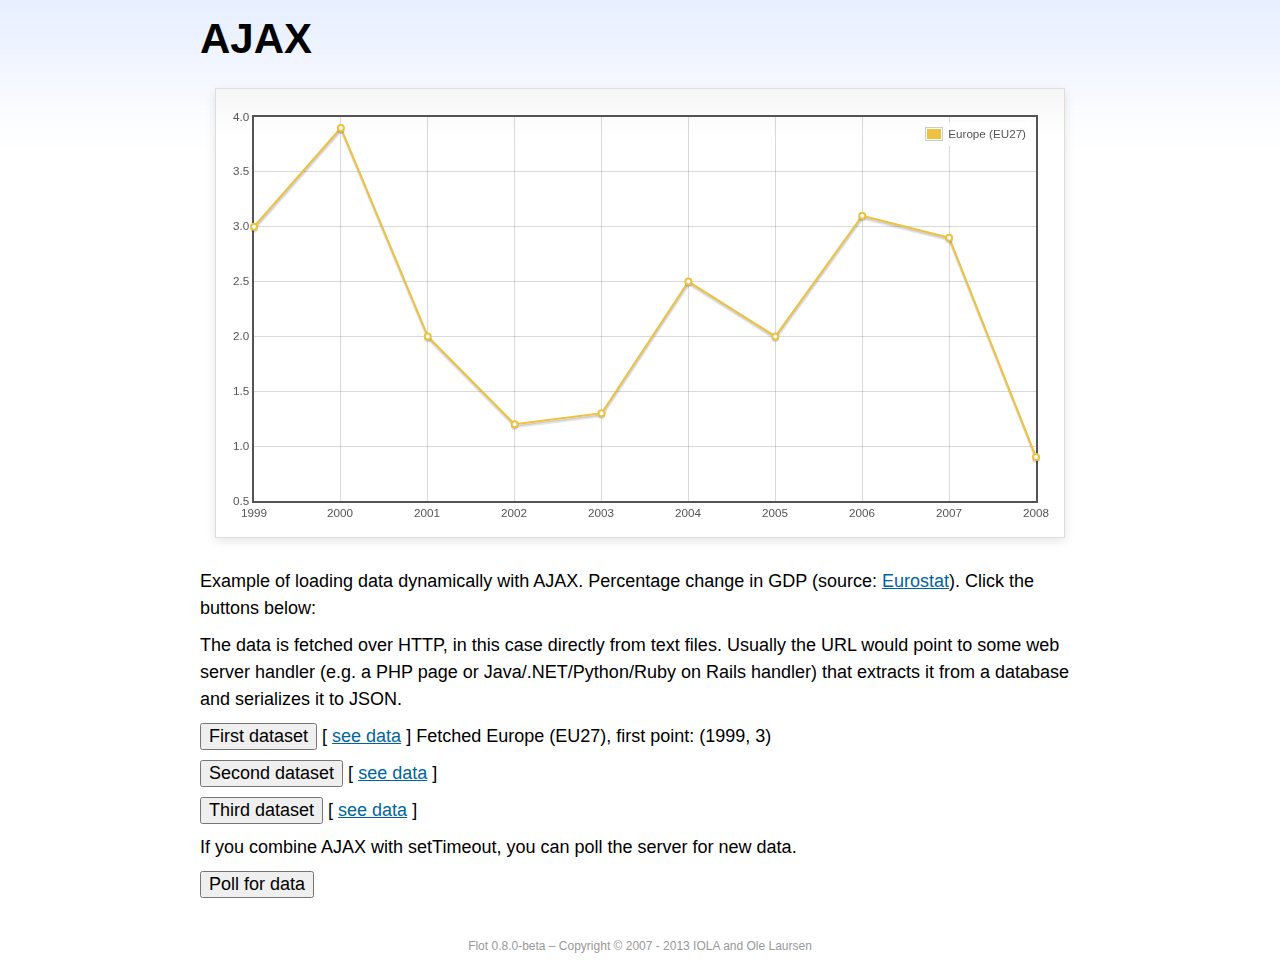
<file: vendors/flot/examples/ajax/index.html>
<!DOCTYPE html PUBLIC "-//W3C//DTD HTML 4.01//EN" "http://www.w3.org/TR/html4/strict.dtd">
<html>
<head>
	<meta http-equiv="Content-Type" content="text/html; charset=utf-8">
	<title>Flot Examples: AJAX</title>
	<link href="../examples.css" rel="stylesheet" type="text/css">
	<!--[if lte IE 8]><script language="javascript" type="text/javascript" src="../../excanvas.min.js"></script><![endif]-->
	<script language="javascript" type="text/javascript" src="../../jquery.js"></script>
	<script language="javascript" type="text/javascript" src="../../jquery.flot.js"></script>
	<script type="text/javascript">

	$(function() {

		var options = {
			lines: {
				show: true
			},
			points: {
				show: true
			},
			xaxis: {
				tickDecimals: 0,
				tickSize: 1
			}
		};

		var data = [];

		$.plot("#placeholder", data, options);

		// Fetch one series, adding to what we already have

		var alreadyFetched = {};

		$("button.fetchSeries").click(function () {

			var button = $(this);

			// Find the URL in the link right next to us, then fetch the data

			var dataurl = button.siblings("a").attr("href");

			function onDataReceived(series) {

				// Extract the first coordinate pair; jQuery has parsed it, so
				// the data is now just an ordinary JavaScript object

				var firstcoordinate = "(" + series.data[0][0] + ", " + series.data[0][1] + ")";
				button.siblings("span").text("Fetched " + series.label + ", first point: " + firstcoordinate);

				// Push the new data onto our existing data array

				if (!alreadyFetched[series.label]) {
					alreadyFetched[series.label] = true;
					data.push(series);
				}

				$.plot("#placeholder", data, options);
			}

			$.ajax({
				url: dataurl,
				type: "GET",
				dataType: "json",
				success: onDataReceived
			});
		});

		// Initiate a recurring data update

		$("button.dataUpdate").click(function () {

			data = [];
			alreadyFetched = {};

			$.plot("#placeholder", data, options);

			var iteration = 0;

			function fetchData() {

				++iteration;

				function onDataReceived(series) {

					// Load all the data in one pass; if we only got partial
					// data we could merge it with what we already have.

					data = [ series ];
					$.plot("#placeholder", data, options);
				}

				// Normally we call the same URL - a script connected to a
				// database - but in this case we only have static example
				// files, so we need to modify the URL.

				$.ajax({
					url: "data-eu-gdp-growth-" + iteration + ".json",
					type: "GET",
					dataType: "json",
					success: onDataReceived
				});

				if (iteration < 5) {
					setTimeout(fetchData, 1000);
				} else {
					data = [];
					alreadyFetched = {};
				}
			}

			setTimeout(fetchData, 1000);
		});

		// Load the first series by default, so we don't have an empty plot

		$("button.fetchSeries:first").click();

		// Add the Flot version string to the footer

		$("#footer").prepend("Flot " + $.plot.version + " &ndash; ");
	});

	</script>
</head>
<body>

	<div id="header">
		<h2>AJAX</h2>
	</div>

	<div id="content">

		<div class="demo-container">
			<div id="placeholder" class="demo-placeholder"></div>
		</div>

		<p>Example of loading data dynamically with AJAX. Percentage change in GDP (source: <a href="http://epp.eurostat.ec.europa.eu/tgm/table.do?tab=table&init=1&plugin=1&language=en&pcode=tsieb020">Eurostat</a>). Click the buttons below:</p>

		<p>The data is fetched over HTTP, in this case directly from text files. Usually the URL would point to some web server handler (e.g. a PHP page or Java/.NET/Python/Ruby on Rails handler) that extracts it from a database and serializes it to JSON.</p>

		<p>
			<button class="fetchSeries">First dataset</button>
			[ <a href="data-eu-gdp-growth.json">see data</a> ]
			<span></span>
		</p>

		<p>
			<button class="fetchSeries">Second dataset</button>
			[ <a href="data-japan-gdp-growth.json">see data</a> ]
			<span></span>
		</p>

		<p>
			<button class="fetchSeries">Third dataset</button>
			[ <a href="data-usa-gdp-growth.json">see data</a> ]
			<span></span>
		</p>

		<p>If you combine AJAX with setTimeout, you can poll the server for new data.</p>

		<p>
			<button class="dataUpdate">Poll for data</button>
		</p>

	</div>

	<div id="footer">
		Copyright &copy; 2007 - 2013 IOLA and Ole Laursen
	</div>

</body>
</html>
</file>
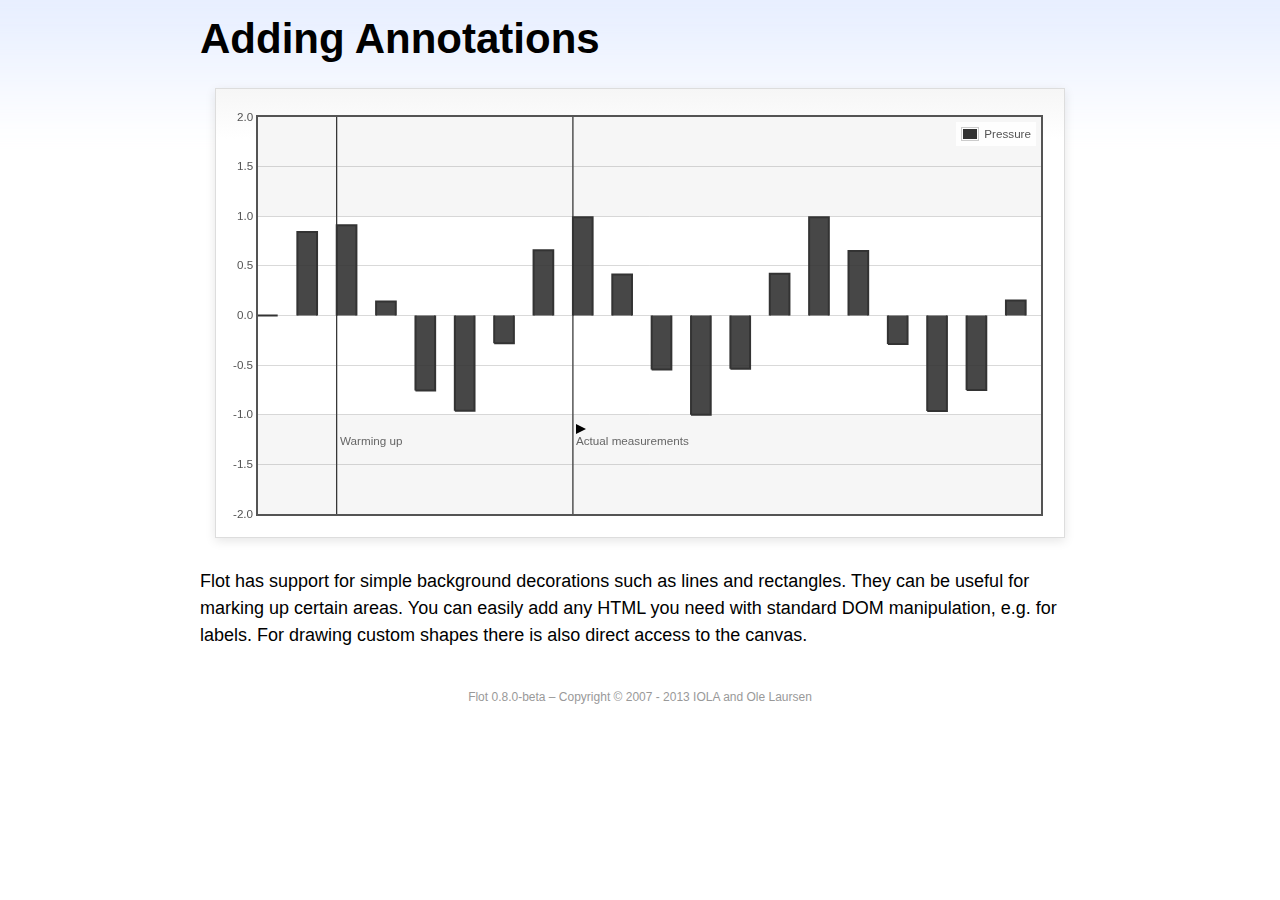
<file: vendors/flot/examples/annotating/index.html>
<!DOCTYPE html PUBLIC "-//W3C//DTD HTML 4.01//EN" "http://www.w3.org/TR/html4/strict.dtd">
<html>
<head>
	<meta http-equiv="Content-Type" content="text/html; charset=utf-8">
	<title>Flot Examples: Adding Annotations</title>
	<link href="../examples.css" rel="stylesheet" type="text/css">
	<!--[if lte IE 8]><script language="javascript" type="text/javascript" src="../../excanvas.min.js"></script><![endif]-->
	<script language="javascript" type="text/javascript" src="../../jquery.js"></script>
	<script language="javascript" type="text/javascript" src="../../jquery.flot.js"></script>
	<script type="text/javascript">

	$(function() {

		var d1 = [];
		for (var i = 0; i < 20; ++i) {
			d1.push([i, Math.sin(i)]);
		}

		var data = [{ data: d1, label: "Pressure", color: "#333" }];

		var markings = [
			{ color: "#f6f6f6", yaxis: { from: 1 } },
			{ color: "#f6f6f6", yaxis: { to: -1 } },
			{ color: "#000", lineWidth: 1, xaxis: { from: 2, to: 2 } },
			{ color: "#000", lineWidth: 1, xaxis: { from: 8, to: 8 } }
		];

		var placeholder = $("#placeholder");

		var plot = $.plot(placeholder, data, {
			bars: { show: true, barWidth: 0.5, fill: 0.9 },
			xaxis: { ticks: [], autoscaleMargin: 0.02 },
			yaxis: { min: -2, max: 2 },
			grid: { markings: markings }
		});

		var o = plot.pointOffset({ x: 2, y: -1.2});

		// Append it to the placeholder that Flot already uses for positioning

		placeholder.append("<div style='position:absolute;left:" + (o.left + 4) + "px;top:" + o.top + "px;color:#666;font-size:smaller'>Warming up</div>");

		o = plot.pointOffset({ x: 8, y: -1.2});
		placeholder.append("<div style='position:absolute;left:" + (o.left + 4) + "px;top:" + o.top + "px;color:#666;font-size:smaller'>Actual measurements</div>");

		// Draw a little arrow on top of the last label to demonstrate canvas
		// drawing

		var ctx = plot.getCanvas().getContext("2d");
		ctx.beginPath();
		o.left += 4;
		ctx.moveTo(o.left, o.top);
		ctx.lineTo(o.left, o.top - 10);
		ctx.lineTo(o.left + 10, o.top - 5);
		ctx.lineTo(o.left, o.top);
		ctx.fillStyle = "#000";
		ctx.fill();

		// Add the Flot version string to the footer

		$("#footer").prepend("Flot " + $.plot.version + " &ndash; ");
	});

	</script>
</head>
<body>

	<div id="header">
		<h2>Adding Annotations</h2>
	</div>

	<div id="content">

		<div class="demo-container">
			<div id="placeholder" class="demo-placeholder"></div>
		</div>

		<p>Flot has support for simple background decorations such as lines and rectangles. They can be useful for marking up certain areas. You can easily add any HTML you need with standard DOM manipulation, e.g. for labels. For drawing custom shapes there is also direct access to the canvas.</p>

	</div>

	<div id="footer">
		Copyright &copy; 2007 - 2013 IOLA and Ole Laursen
	</div>

</body>
</html>
</file>
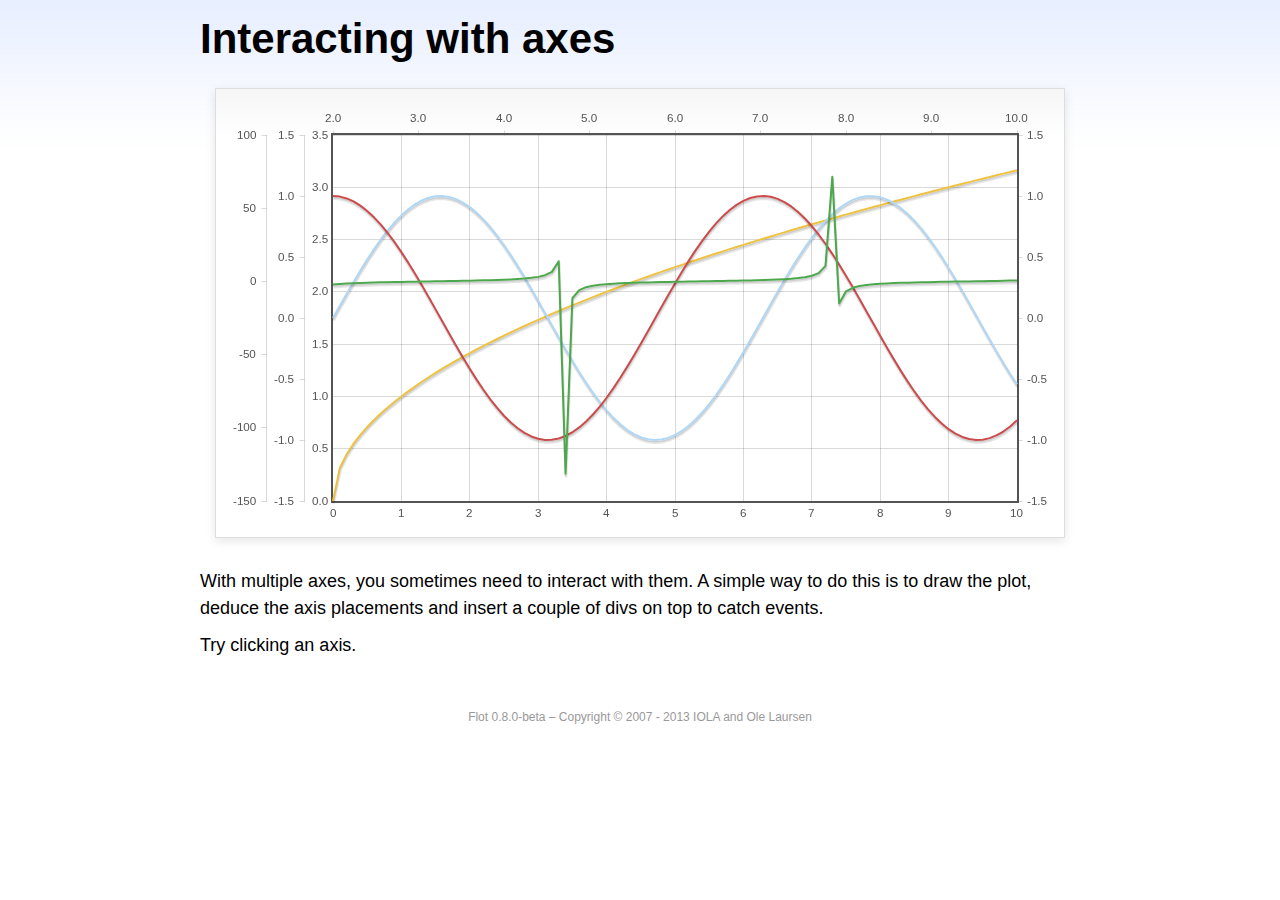
<file: vendors/flot/examples/axes-interacting/index.html>
<!DOCTYPE html PUBLIC "-//W3C//DTD HTML 4.01//EN" "http://www.w3.org/TR/html4/strict.dtd">
<html>
<head>
	<meta http-equiv="Content-Type" content="text/html; charset=utf-8">
	<title>Flot Examples: Interacting with axes</title>
	<link href="../examples.css" rel="stylesheet" type="text/css">
	<!--[if lte IE 8]><script language="javascript" type="text/javascript" src="../../excanvas.min.js"></script><![endif]-->
	<script language="javascript" type="text/javascript" src="../../jquery.js"></script>
	<script language="javascript" type="text/javascript" src="../../jquery.flot.js"></script>
	<script type="text/javascript">

	$(function() {

		function generate(start, end, fn) {
			var res = [];
			for (var i = 0; i <= 100; ++i) {
				var x = start + i / 100 * (end - start);
				res.push([x, fn(x)]);
			}
			return res;
		}

		var data = [
			{ data: generate(0, 10, function (x) { return Math.sqrt(x);}), xaxis: 1, yaxis:1 },
			{ data: generate(0, 10, function (x) { return Math.sin(x);}), xaxis: 1, yaxis:2 },
			{ data: generate(0, 10, function (x) { return Math.cos(x);}), xaxis: 1, yaxis:3 },
			{ data: generate(2, 10, function (x) { return Math.tan(x);}), xaxis: 2, yaxis: 4 }
		];

		var plot = $.plot("#placeholder", data, {
			xaxes: [
				{ position: 'bottom' },
				{ position: 'top'}
			],
			yaxes: [
				{ position: 'left' },
				{ position: 'left' },
				{ position: 'right' },
				{ position: 'left' }
			]
		});

		// Create a div for each axis

		$.each(plot.getAxes(), function (i, axis) {
			if (!axis.show)
				return;

			var box = axis.box;

			$("<div class='axisTarget' style='position:absolute; left:" + box.left + "px; top:" + box.top + "px; width:" + box.width +  "px; height:" + box.height + "px'></div>")
				.data("axis.direction", axis.direction)
				.data("axis.n", axis.n)
				.css({ backgroundColor: "#f00", opacity: 0, cursor: "pointer" })
				.appendTo(plot.getPlaceholder())
				.hover(
					function () { $(this).css({ opacity: 0.10 }) },
					function () { $(this).css({ opacity: 0 }) }
				)
				.click(function () {
					$("#click").text("You clicked the " + axis.direction + axis.n + "axis!")
				});
		});

		// Add the Flot version string to the footer

		$("#footer").prepend("Flot " + $.plot.version + " &ndash; ");
	});

	</script>
</head>
<body>

	<div id="header">
		<h2>Interacting with axes</h2>
	</div>

	<div id="content">

		<div class="demo-container">
			<div id="placeholder" class="demo-placeholder"></div>
		</div>

		<p>With multiple axes, you sometimes need to interact with them. A simple way to do this is to draw the plot, deduce the axis placements and insert a couple of divs on top to catch events.</p>

		<p>Try clicking an axis.</p>

		<p id="click"></p>

	</div>

	<div id="footer">
		Copyright &copy; 2007 - 2013 IOLA and Ole Laursen
	</div>

</body>
</html>
</file>
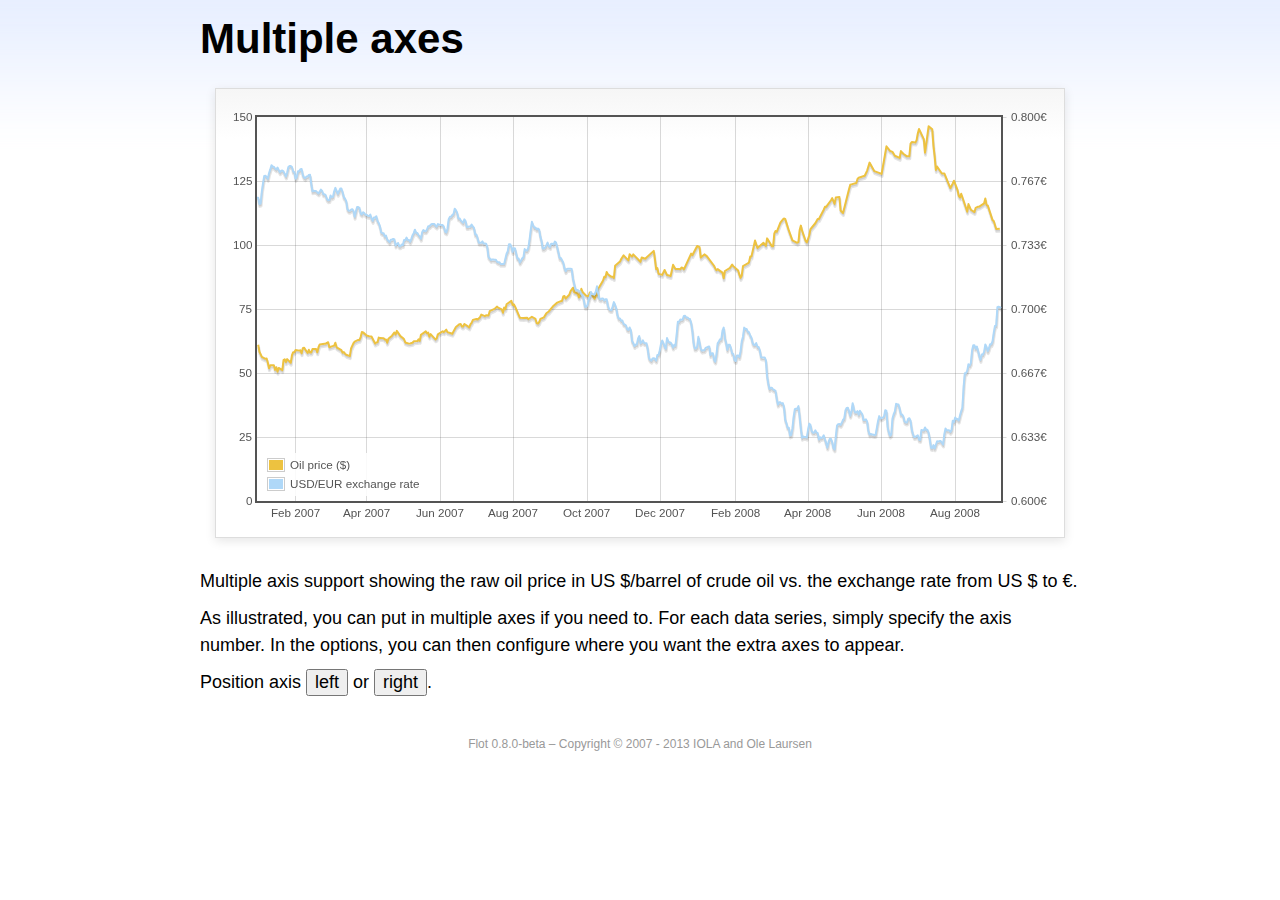
<file: vendors/flot/examples/axes-multiple/index.html>
<!DOCTYPE html PUBLIC "-//W3C//DTD HTML 4.01//EN" "http://www.w3.org/TR/html4/strict.dtd">
<html>
<head>
	<meta http-equiv="Content-Type" content="text/html; charset=utf-8">
	<title>Flot Examples: Multiple Axes</title>
	<link href="../examples.css" rel="stylesheet" type="text/css">
	<!--[if lte IE 8]><script language="javascript" type="text/javascript" src="../../excanvas.min.js"></script><![endif]-->
	<script language="javascript" type="text/javascript" src="../../jquery.js"></script>
	<script language="javascript" type="text/javascript" src="../../jquery.flot.js"></script>
	<script language="javascript" type="text/javascript" src="../../jquery.flot.time.js"></script>
	<script type="text/javascript">

	$(function() {

		var oilprices = [[1167692400000,61.05], [1167778800000,58.32], [1167865200000,57.35], [1167951600000,56.31], [1168210800000,55.55], [1168297200000,55.64], [1168383600000,54.02], [1168470000000,51.88], [1168556400000,52.99], [1168815600000,52.99], [1168902000000,51.21], [1168988400000,52.24], [1169074800000,50.48], [1169161200000,51.99], [1169420400000,51.13], [1169506800000,55.04], [1169593200000,55.37], [1169679600000,54.23], [1169766000000,55.42], [1170025200000,54.01], [1170111600000,56.97], [1170198000000,58.14], [1170284400000,58.14], [1170370800000,59.02], [1170630000000,58.74], [1170716400000,58.88], [1170802800000,57.71], [1170889200000,59.71], [1170975600000,59.89], [1171234800000,57.81], [1171321200000,59.06], [1171407600000,58.00], [1171494000000,57.99], [1171580400000,59.39], [1171839600000,59.39], [1171926000000,58.07], [1172012400000,60.07], [1172098800000,61.14], [1172444400000,61.39], [1172530800000,61.46], [1172617200000,61.79], [1172703600000,62.00], [1172790000000,60.07], [1173135600000,60.69], [1173222000000,61.82], [1173308400000,60.05], [1173654000000,58.91], [1173740400000,57.93], [1173826800000,58.16], [1173913200000,57.55], [1173999600000,57.11], [1174258800000,56.59], [1174345200000,59.61], [1174518000000,61.69], [1174604400000,62.28], [1174860000000,62.91], [1174946400000,62.93], [1175032800000,64.03], [1175119200000,66.03], [1175205600000,65.87], [1175464800000,64.64], [1175637600000,64.38], [1175724000000,64.28], [1175810400000,64.28], [1176069600000,61.51], [1176156000000,61.89], [1176242400000,62.01], [1176328800000,63.85], [1176415200000,63.63], [1176674400000,63.61], [1176760800000,63.10], [1176847200000,63.13], [1176933600000,61.83], [1177020000000,63.38], [1177279200000,64.58], [1177452000000,65.84], [1177538400000,65.06], [1177624800000,66.46], [1177884000000,64.40], [1178056800000,63.68], [1178143200000,63.19], [1178229600000,61.93], [1178488800000,61.47], [1178575200000,61.55], [1178748000000,61.81], [1178834400000,62.37], [1179093600000,62.46], [1179180000000,63.17], [1179266400000,62.55], [1179352800000,64.94], [1179698400000,66.27], [1179784800000,65.50], [1179871200000,65.77], [1179957600000,64.18], [1180044000000,65.20], [1180389600000,63.15], [1180476000000,63.49], [1180562400000,65.08], [1180908000000,66.30], [1180994400000,65.96], [1181167200000,66.93], [1181253600000,65.98], [1181599200000,65.35], [1181685600000,66.26], [1181858400000,68.00], [1182117600000,69.09], [1182204000000,69.10], [1182290400000,68.19], [1182376800000,68.19], [1182463200000,69.14], [1182722400000,68.19], [1182808800000,67.77], [1182895200000,68.97], [1182981600000,69.57], [1183068000000,70.68], [1183327200000,71.09], [1183413600000,70.92], [1183586400000,71.81], [1183672800000,72.81], [1183932000000,72.19], [1184018400000,72.56], [1184191200000,72.50], [1184277600000,74.15], [1184623200000,75.05], [1184796000000,75.92], [1184882400000,75.57], [1185141600000,74.89], [1185228000000,73.56], [1185314400000,75.57], [1185400800000,74.95], [1185487200000,76.83], [1185832800000,78.21], [1185919200000,76.53], [1186005600000,76.86], [1186092000000,76.00], [1186437600000,71.59], [1186696800000,71.47], [1186956000000,71.62], [1187042400000,71.00], [1187301600000,71.98], [1187560800000,71.12], [1187647200000,69.47], [1187733600000,69.26], [1187820000000,69.83], [1187906400000,71.09], [1188165600000,71.73], [1188338400000,73.36], [1188511200000,74.04], [1188856800000,76.30], [1189116000000,77.49], [1189461600000,78.23], [1189548000000,79.91], [1189634400000,80.09], [1189720800000,79.10], [1189980000000,80.57], [1190066400000,81.93], [1190239200000,83.32], [1190325600000,81.62], [1190584800000,80.95], [1190671200000,79.53], [1190757600000,80.30], [1190844000000,82.88], [1190930400000,81.66], [1191189600000,80.24], [1191276000000,80.05], [1191362400000,79.94], [1191448800000,81.44], [1191535200000,81.22], [1191794400000,79.02], [1191880800000,80.26], [1191967200000,80.30], [1192053600000,83.08], [1192140000000,83.69], [1192399200000,86.13], [1192485600000,87.61], [1192572000000,87.40], [1192658400000,89.47], [1192744800000,88.60], [1193004000000,87.56], [1193090400000,87.56], [1193176800000,87.10], [1193263200000,91.86], [1193612400000,93.53], [1193698800000,94.53], [1193871600000,95.93], [1194217200000,93.98], [1194303600000,96.37], [1194476400000,95.46], [1194562800000,96.32], [1195081200000,93.43], [1195167600000,95.10], [1195426800000,94.64], [1195513200000,95.10], [1196031600000,97.70], [1196118000000,94.42], [1196204400000,90.62], [1196290800000,91.01], [1196377200000,88.71], [1196636400000,88.32], [1196809200000,90.23], [1196982000000,88.28], [1197241200000,87.86], [1197327600000,90.02], [1197414000000,92.25], [1197586800000,90.63], [1197846000000,90.63], [1197932400000,90.49], [1198018800000,91.24], [1198105200000,91.06], [1198191600000,90.49], [1198710000000,96.62], [1198796400000,96.00], [1199142000000,99.62], [1199314800000,99.18], [1199401200000,95.09], [1199660400000,96.33], [1199833200000,95.67], [1200351600000,91.90], [1200438000000,90.84], [1200524400000,90.13], [1200610800000,90.57], [1200956400000,89.21], [1201042800000,86.99], [1201129200000,89.85], [1201474800000,90.99], [1201561200000,91.64], [1201647600000,92.33], [1201734000000,91.75], [1202079600000,90.02], [1202166000000,88.41], [1202252400000,87.14], [1202338800000,88.11], [1202425200000,91.77], [1202770800000,92.78], [1202857200000,93.27], [1202943600000,95.46], [1203030000000,95.46], [1203289200000,101.74], [1203462000000,98.81], [1203894000000,100.88], [1204066800000,99.64], [1204153200000,102.59], [1204239600000,101.84], [1204498800000,99.52], [1204585200000,99.52], [1204671600000,104.52], [1204758000000,105.47], [1204844400000,105.15], [1205103600000,108.75], [1205276400000,109.92], [1205362800000,110.33], [1205449200000,110.21], [1205708400000,105.68], [1205967600000,101.84], [1206313200000,100.86], [1206399600000,101.22], [1206486000000,105.90], [1206572400000,107.58], [1206658800000,105.62], [1206914400000,101.58], [1207000800000,100.98], [1207173600000,103.83], [1207260000000,106.23], [1207605600000,108.50], [1207778400000,110.11], [1207864800000,110.14], [1208210400000,113.79], [1208296800000,114.93], [1208383200000,114.86], [1208728800000,117.48], [1208815200000,118.30], [1208988000000,116.06], [1209074400000,118.52], [1209333600000,118.75], [1209420000000,113.46], [1209592800000,112.52], [1210024800000,121.84], [1210111200000,123.53], [1210197600000,123.69], [1210543200000,124.23], [1210629600000,125.80], [1210716000000,126.29], [1211148000000,127.05], [1211320800000,129.07], [1211493600000,132.19], [1211839200000,128.85], [1212357600000,127.76], [1212703200000,138.54], [1212962400000,136.80], [1213135200000,136.38], [1213308000000,134.86], [1213653600000,134.01], [1213740000000,136.68], [1213912800000,135.65], [1214172000000,134.62], [1214258400000,134.62], [1214344800000,134.62], [1214431200000,139.64], [1214517600000,140.21], [1214776800000,140.00], [1214863200000,140.97], [1214949600000,143.57], [1215036000000,145.29], [1215381600000,141.37], [1215468000000,136.04], [1215727200000,146.40], [1215986400000,145.18], [1216072800000,138.74], [1216159200000,134.60], [1216245600000,129.29], [1216332000000,130.65], [1216677600000,127.95], [1216850400000,127.95], [1217282400000,122.19], [1217455200000,124.08], [1217541600000,125.10], [1217800800000,121.41], [1217887200000,119.17], [1217973600000,118.58], [1218060000000,120.02], [1218405600000,114.45], [1218492000000,113.01], [1218578400000,116.00], [1218751200000,113.77], [1219010400000,112.87], [1219096800000,114.53], [1219269600000,114.98], [1219356000000,114.98], [1219701600000,116.27], [1219788000000,118.15], [1219874400000,115.59], [1219960800000,115.46], [1220306400000,109.71], [1220392800000,109.35], [1220565600000,106.23], [1220824800000,106.34]];

		var exchangerates = [[1167606000000,0.7580], [1167692400000,0.7580], [1167778800000,0.75470], [1167865200000,0.75490], [1167951600000,0.76130], [1168038000000,0.76550], [1168124400000,0.76930], [1168210800000,0.76940], [1168297200000,0.76880], [1168383600000,0.76780], [1168470000000,0.77080], [1168556400000,0.77270], [1168642800000,0.77490], [1168729200000,0.77410], [1168815600000,0.77410], [1168902000000,0.77320], [1168988400000,0.77270], [1169074800000,0.77370], [1169161200000,0.77240], [1169247600000,0.77120], [1169334000000,0.7720], [1169420400000,0.77210], [1169506800000,0.77170], [1169593200000,0.77040], [1169679600000,0.7690], [1169766000000,0.77110], [1169852400000,0.7740], [1169938800000,0.77450], [1170025200000,0.77450], [1170111600000,0.7740], [1170198000000,0.77160], [1170284400000,0.77130], [1170370800000,0.76780], [1170457200000,0.76880], [1170543600000,0.77180], [1170630000000,0.77180], [1170716400000,0.77280], [1170802800000,0.77290], [1170889200000,0.76980], [1170975600000,0.76850], [1171062000000,0.76810], [1171148400000,0.7690], [1171234800000,0.7690], [1171321200000,0.76980], [1171407600000,0.76990], [1171494000000,0.76510], [1171580400000,0.76130], [1171666800000,0.76160], [1171753200000,0.76140], [1171839600000,0.76140], [1171926000000,0.76070], [1172012400000,0.76020], [1172098800000,0.76110], [1172185200000,0.76220], [1172271600000,0.76150], [1172358000000,0.75980], [1172444400000,0.75980], [1172530800000,0.75920], [1172617200000,0.75730], [1172703600000,0.75660], [1172790000000,0.75670], [1172876400000,0.75910], [1172962800000,0.75820], [1173049200000,0.75850], [1173135600000,0.76130], [1173222000000,0.76310], [1173308400000,0.76150], [1173394800000,0.760], [1173481200000,0.76130], [1173567600000,0.76270], [1173654000000,0.76270], [1173740400000,0.76080], [1173826800000,0.75830], [1173913200000,0.75750], [1173999600000,0.75620], [1174086000000,0.7520], [1174172400000,0.75120], [1174258800000,0.75120], [1174345200000,0.75170], [1174431600000,0.7520], [1174518000000,0.75110], [1174604400000,0.7480], [1174690800000,0.75090], [1174777200000,0.75310], [1174860000000,0.75310], [1174946400000,0.75270], [1175032800000,0.74980], [1175119200000,0.74930], [1175205600000,0.75040], [1175292000000,0.750], [1175378400000,0.74910], [1175464800000,0.74910], [1175551200000,0.74850], [1175637600000,0.74840], [1175724000000,0.74920], [1175810400000,0.74710], [1175896800000,0.74590], [1175983200000,0.74770], [1176069600000,0.74770], [1176156000000,0.74830], [1176242400000,0.74580], [1176328800000,0.74480], [1176415200000,0.7430], [1176501600000,0.73990], [1176588000000,0.73950], [1176674400000,0.73950], [1176760800000,0.73780], [1176847200000,0.73820], [1176933600000,0.73620], [1177020000000,0.73550], [1177106400000,0.73480], [1177192800000,0.73610], [1177279200000,0.73610], [1177365600000,0.73650], [1177452000000,0.73620], [1177538400000,0.73310], [1177624800000,0.73390], [1177711200000,0.73440], [1177797600000,0.73270], [1177884000000,0.73270], [1177970400000,0.73360], [1178056800000,0.73330], [1178143200000,0.73590], [1178229600000,0.73590], [1178316000000,0.73720], [1178402400000,0.7360], [1178488800000,0.7360], [1178575200000,0.7350], [1178661600000,0.73650], [1178748000000,0.73840], [1178834400000,0.73950], [1178920800000,0.74130], [1179007200000,0.73970], [1179093600000,0.73960], [1179180000000,0.73850], [1179266400000,0.73780], [1179352800000,0.73660], [1179439200000,0.740], [1179525600000,0.74110], [1179612000000,0.74060], [1179698400000,0.74050], [1179784800000,0.74140], [1179871200000,0.74310], [1179957600000,0.74310], [1180044000000,0.74380], [1180130400000,0.74430], [1180216800000,0.74430], [1180303200000,0.74430], [1180389600000,0.74340], [1180476000000,0.74290], [1180562400000,0.74420], [1180648800000,0.7440], [1180735200000,0.74390], [1180821600000,0.74370], [1180908000000,0.74370], [1180994400000,0.74290], [1181080800000,0.74030], [1181167200000,0.73990], [1181253600000,0.74180], [1181340000000,0.74680], [1181426400000,0.7480], [1181512800000,0.7480], [1181599200000,0.7490], [1181685600000,0.74940], [1181772000000,0.75220], [1181858400000,0.75150], [1181944800000,0.75020], [1182031200000,0.74720], [1182117600000,0.74720], [1182204000000,0.74620], [1182290400000,0.74550], [1182376800000,0.74490], [1182463200000,0.74670], [1182549600000,0.74580], [1182636000000,0.74270], [1182722400000,0.74270], [1182808800000,0.7430], [1182895200000,0.74290], [1182981600000,0.7440], [1183068000000,0.7430], [1183154400000,0.74220], [1183240800000,0.73880], [1183327200000,0.73880], [1183413600000,0.73690], [1183500000000,0.73450], [1183586400000,0.73450], [1183672800000,0.73450], [1183759200000,0.73520], [1183845600000,0.73410], [1183932000000,0.73410], [1184018400000,0.7340], [1184104800000,0.73240], [1184191200000,0.72720], [1184277600000,0.72640], [1184364000000,0.72550], [1184450400000,0.72580], [1184536800000,0.72580], [1184623200000,0.72560], [1184709600000,0.72570], [1184796000000,0.72470], [1184882400000,0.72430], [1184968800000,0.72440], [1185055200000,0.72350], [1185141600000,0.72350], [1185228000000,0.72350], [1185314400000,0.72350], [1185400800000,0.72620], [1185487200000,0.72880], [1185573600000,0.73010], [1185660000000,0.73370], [1185746400000,0.73370], [1185832800000,0.73240], [1185919200000,0.72970], [1186005600000,0.73170], [1186092000000,0.73150], [1186178400000,0.72880], [1186264800000,0.72630], [1186351200000,0.72630], [1186437600000,0.72420], [1186524000000,0.72530], [1186610400000,0.72640], [1186696800000,0.7270], [1186783200000,0.73120], [1186869600000,0.73050], [1186956000000,0.73050], [1187042400000,0.73180], [1187128800000,0.73580], [1187215200000,0.74090], [1187301600000,0.74540], [1187388000000,0.74370], [1187474400000,0.74240], [1187560800000,0.74240], [1187647200000,0.74150], [1187733600000,0.74190], [1187820000000,0.74140], [1187906400000,0.73770], [1187992800000,0.73550], [1188079200000,0.73150], [1188165600000,0.73150], [1188252000000,0.7320], [1188338400000,0.73320], [1188424800000,0.73460], [1188511200000,0.73280], [1188597600000,0.73230], [1188684000000,0.7340], [1188770400000,0.7340], [1188856800000,0.73360], [1188943200000,0.73510], [1189029600000,0.73460], [1189116000000,0.73210], [1189202400000,0.72940], [1189288800000,0.72660], [1189375200000,0.72660], [1189461600000,0.72540], [1189548000000,0.72420], [1189634400000,0.72130], [1189720800000,0.71970], [1189807200000,0.72090], [1189893600000,0.7210], [1189980000000,0.7210], [1190066400000,0.7210], [1190152800000,0.72090], [1190239200000,0.71590], [1190325600000,0.71330], [1190412000000,0.71050], [1190498400000,0.70990], [1190584800000,0.70990], [1190671200000,0.70930], [1190757600000,0.70930], [1190844000000,0.70760], [1190930400000,0.7070], [1191016800000,0.70490], [1191103200000,0.70120], [1191189600000,0.70110], [1191276000000,0.70190], [1191362400000,0.70460], [1191448800000,0.70630], [1191535200000,0.70890], [1191621600000,0.70770], [1191708000000,0.70770], [1191794400000,0.70770], [1191880800000,0.70910], [1191967200000,0.71180], [1192053600000,0.70790], [1192140000000,0.70530], [1192226400000,0.7050], [1192312800000,0.70550], [1192399200000,0.70550], [1192485600000,0.70450], [1192572000000,0.70510], [1192658400000,0.70510], [1192744800000,0.70170], [1192831200000,0.70], [1192917600000,0.69950], [1193004000000,0.69940], [1193090400000,0.70140], [1193176800000,0.70360], [1193263200000,0.70210], [1193349600000,0.70020], [1193436000000,0.69670], [1193522400000,0.6950], [1193612400000,0.6950], [1193698800000,0.69390], [1193785200000,0.6940], [1193871600000,0.69220], [1193958000000,0.69190], [1194044400000,0.69140], [1194130800000,0.68940], [1194217200000,0.68910], [1194303600000,0.69040], [1194390000000,0.6890], [1194476400000,0.68340], [1194562800000,0.68230], [1194649200000,0.68070], [1194735600000,0.68150], [1194822000000,0.68150], [1194908400000,0.68470], [1194994800000,0.68590], [1195081200000,0.68220], [1195167600000,0.68270], [1195254000000,0.68370], [1195340400000,0.68230], [1195426800000,0.68220], [1195513200000,0.68220], [1195599600000,0.67920], [1195686000000,0.67460], [1195772400000,0.67350], [1195858800000,0.67310], [1195945200000,0.67420], [1196031600000,0.67440], [1196118000000,0.67390], [1196204400000,0.67310], [1196290800000,0.67610], [1196377200000,0.67610], [1196463600000,0.67850], [1196550000000,0.68180], [1196636400000,0.68360], [1196722800000,0.68230], [1196809200000,0.68050], [1196895600000,0.67930], [1196982000000,0.68490], [1197068400000,0.68330], [1197154800000,0.68250], [1197241200000,0.68250], [1197327600000,0.68160], [1197414000000,0.67990], [1197500400000,0.68130], [1197586800000,0.68090], [1197673200000,0.68680], [1197759600000,0.69330], [1197846000000,0.69330], [1197932400000,0.69450], [1198018800000,0.69440], [1198105200000,0.69460], [1198191600000,0.69640], [1198278000000,0.69650], [1198364400000,0.69560], [1198450800000,0.69560], [1198537200000,0.6950], [1198623600000,0.69480], [1198710000000,0.69280], [1198796400000,0.68870], [1198882800000,0.68240], [1198969200000,0.67940], [1199055600000,0.67940], [1199142000000,0.68030], [1199228400000,0.68550], [1199314800000,0.68240], [1199401200000,0.67910], [1199487600000,0.67830], [1199574000000,0.67850], [1199660400000,0.67850], [1199746800000,0.67970], [1199833200000,0.680], [1199919600000,0.68030], [1200006000000,0.68050], [1200092400000,0.6760], [1200178800000,0.6770], [1200265200000,0.6770], [1200351600000,0.67360], [1200438000000,0.67260], [1200524400000,0.67640], [1200610800000,0.68210], [1200697200000,0.68310], [1200783600000,0.68420], [1200870000000,0.68420], [1200956400000,0.68870], [1201042800000,0.69030], [1201129200000,0.68480], [1201215600000,0.68240], [1201302000000,0.67880], [1201388400000,0.68140], [1201474800000,0.68140], [1201561200000,0.67970], [1201647600000,0.67690], [1201734000000,0.67650], [1201820400000,0.67330], [1201906800000,0.67290], [1201993200000,0.67580], [1202079600000,0.67580], [1202166000000,0.6750], [1202252400000,0.6780], [1202338800000,0.68330], [1202425200000,0.68560], [1202511600000,0.69030], [1202598000000,0.68960], [1202684400000,0.68960], [1202770800000,0.68820], [1202857200000,0.68790], [1202943600000,0.68620], [1203030000000,0.68520], [1203116400000,0.68230], [1203202800000,0.68130], [1203289200000,0.68130], [1203375600000,0.68220], [1203462000000,0.68020], [1203548400000,0.68020], [1203634800000,0.67840], [1203721200000,0.67480], [1203807600000,0.67470], [1203894000000,0.67470], [1203980400000,0.67480], [1204066800000,0.67330], [1204153200000,0.6650], [1204239600000,0.66110], [1204326000000,0.65830], [1204412400000,0.6590], [1204498800000,0.6590], [1204585200000,0.65810], [1204671600000,0.65780], [1204758000000,0.65740], [1204844400000,0.65320], [1204930800000,0.65020], [1205017200000,0.65140], [1205103600000,0.65140], [1205190000000,0.65070], [1205276400000,0.6510], [1205362800000,0.64890], [1205449200000,0.64240], [1205535600000,0.64060], [1205622000000,0.63820], [1205708400000,0.63820], [1205794800000,0.63410], [1205881200000,0.63440], [1205967600000,0.63780], [1206054000000,0.64390], [1206140400000,0.64780], [1206226800000,0.64810], [1206313200000,0.64810], [1206399600000,0.64940], [1206486000000,0.64380], [1206572400000,0.63770], [1206658800000,0.63290], [1206745200000,0.63360], [1206831600000,0.63330], [1206914400000,0.63330], [1207000800000,0.6330], [1207087200000,0.63710], [1207173600000,0.64030], [1207260000000,0.63960], [1207346400000,0.63640], [1207432800000,0.63560], [1207519200000,0.63560], [1207605600000,0.63680], [1207692000000,0.63570], [1207778400000,0.63540], [1207864800000,0.6320], [1207951200000,0.63320], [1208037600000,0.63280], [1208124000000,0.63310], [1208210400000,0.63420], [1208296800000,0.63210], [1208383200000,0.63020], [1208469600000,0.62780], [1208556000000,0.63080], [1208642400000,0.63240], [1208728800000,0.63240], [1208815200000,0.63070], [1208901600000,0.62770], [1208988000000,0.62690], [1209074400000,0.63350], [1209160800000,0.63920], [1209247200000,0.640], [1209333600000,0.64010], [1209420000000,0.63960], [1209506400000,0.64070], [1209592800000,0.64230], [1209679200000,0.64290], [1209765600000,0.64720], [1209852000000,0.64850], [1209938400000,0.64860], [1210024800000,0.64670], [1210111200000,0.64440], [1210197600000,0.64670], [1210284000000,0.65090], [1210370400000,0.64780], [1210456800000,0.64610], [1210543200000,0.64610], [1210629600000,0.64680], [1210716000000,0.64490], [1210802400000,0.6470], [1210888800000,0.64610], [1210975200000,0.64520], [1211061600000,0.64220], [1211148000000,0.64220], [1211234400000,0.64250], [1211320800000,0.64140], [1211407200000,0.63660], [1211493600000,0.63460], [1211580000000,0.6350], [1211666400000,0.63460], [1211752800000,0.63460], [1211839200000,0.63430], [1211925600000,0.63460], [1212012000000,0.63790], [1212098400000,0.64160], [1212184800000,0.64420], [1212271200000,0.64310], [1212357600000,0.64310], [1212444000000,0.64350], [1212530400000,0.6440], [1212616800000,0.64730], [1212703200000,0.64690], [1212789600000,0.63860], [1212876000000,0.63560], [1212962400000,0.6340], [1213048800000,0.63460], [1213135200000,0.6430], [1213221600000,0.64520], [1213308000000,0.64670], [1213394400000,0.65060], [1213480800000,0.65040], [1213567200000,0.65030], [1213653600000,0.64810], [1213740000000,0.64510], [1213826400000,0.6450], [1213912800000,0.64410], [1213999200000,0.64140], [1214085600000,0.64090], [1214172000000,0.64090], [1214258400000,0.64280], [1214344800000,0.64310], [1214431200000,0.64180], [1214517600000,0.63710], [1214604000000,0.63490], [1214690400000,0.63330], [1214776800000,0.63340], [1214863200000,0.63380], [1214949600000,0.63420], [1215036000000,0.6320], [1215122400000,0.63180], [1215208800000,0.6370], [1215295200000,0.63680], [1215381600000,0.63680], [1215468000000,0.63830], [1215554400000,0.63710], [1215640800000,0.63710], [1215727200000,0.63550], [1215813600000,0.6320], [1215900000000,0.62770], [1215986400000,0.62760], [1216072800000,0.62910], [1216159200000,0.62740], [1216245600000,0.62930], [1216332000000,0.63110], [1216418400000,0.6310], [1216504800000,0.63120], [1216591200000,0.63120], [1216677600000,0.63040], [1216764000000,0.62940], [1216850400000,0.63480], [1216936800000,0.63780], [1217023200000,0.63680], [1217109600000,0.63680], [1217196000000,0.63680], [1217282400000,0.6360], [1217368800000,0.6370], [1217455200000,0.64180], [1217541600000,0.64110], [1217628000000,0.64350], [1217714400000,0.64270], [1217800800000,0.64270], [1217887200000,0.64190], [1217973600000,0.64460], [1218060000000,0.64680], [1218146400000,0.64870], [1218232800000,0.65940], [1218319200000,0.66660], [1218405600000,0.66660], [1218492000000,0.66780], [1218578400000,0.67120], [1218664800000,0.67050], [1218751200000,0.67180], [1218837600000,0.67840], [1218924000000,0.68110], [1219010400000,0.68110], [1219096800000,0.67940], [1219183200000,0.68040], [1219269600000,0.67810], [1219356000000,0.67560], [1219442400000,0.67350], [1219528800000,0.67630], [1219615200000,0.67620], [1219701600000,0.67770], [1219788000000,0.68150], [1219874400000,0.68020], [1219960800000,0.6780], [1220047200000,0.67960], [1220133600000,0.68170], [1220220000000,0.68170], [1220306400000,0.68320], [1220392800000,0.68770], [1220479200000,0.69120], [1220565600000,0.69140], [1220652000000,0.70090], [1220738400000,0.70120], [1220824800000,0.7010], [1220911200000,0.70050]];

		function euroFormatter(v, axis) {
			return v.toFixed(axis.tickDecimals) + "€";
		}

		function doPlot(position) {
			$.plot("#placeholder", [
				{ data: oilprices, label: "Oil price ($)" },
				{ data: exchangerates, label: "USD/EUR exchange rate", yaxis: 2 }
			], {
				xaxes: [ { mode: "time" } ],
				yaxes: [ { min: 0 }, {
					// align if we are to the right
					alignTicksWithAxis: position == "right" ? 1 : null,
					position: position,
					tickFormatter: euroFormatter
				} ],
				legend: { position: "sw" }
			});
		}

		doPlot("right");

		$("button").click(function () {
			doPlot($(this).text());
		});

		// Add the Flot version string to the footer

		$("#footer").prepend("Flot " + $.plot.version + " &ndash; ");
	});

	</script>
</head>
<body>

	<div id="header">
		<h2>Multiple axes</h2>
	</div>

	<div id="content">

		<div class="demo-container">
			<div id="placeholder" class="demo-placeholder"></div>
		</div>

		<p>Multiple axis support showing the raw oil price in US $/barrel of crude oil vs. the exchange rate from US $ to €.</p>

		<p>As illustrated, you can put in multiple axes if you need to. For each data series, simply specify the axis number. In the options, you can then configure where you want the extra axes to appear.</p>

		<p>Position axis <button>left</button> or <button>right</button>.</p>

	</div>

	<div id="footer">
		Copyright &copy; 2007 - 2013 IOLA and Ole Laursen
	</div>

</body>
</html>
</file>
<file: ckeditor/samples/css/samples.css>
/**
 * @license Copyright (c) 2003-2016, CKSource - Frederico Knabben. All rights reserved.
 * For licensing, see LICENSE.md or http://ckeditor.com/license
 */
@media (max-width: 900px) {
  .global-is-mobile-hidden {
    display: none !important;
  }
}
article,
aside,
details,
figcaption,
figure,
footer,
header,
hgroup,
main,
menu,
nav,
section {
  display: block;
}
body,
html {
  margin: 0;
  padding: 0;
  font: 16px / 1.8 Arial, 'Helvetica Neue', Helvetica, sans-serif;
  font-weight: 300;
  color: #575757;
}
.grid-width-10 {
  width: 10%;
}
.grid-width-20 {
  width: 20%;
}
.grid-width-30 {
  width: 30%;
}
.grid-width-40 {
  width: 40%;
}
.grid-width-50 {
  width: 50%;
}
.grid-width-60 {
  width: 60%;
}
.grid-width-70 {
  width: 70%;
}
.grid-width-80 {
  width: 80%;
}
.grid-width-90 {
  width: 90%;
}
.grid-width-100 {
  width: 100%;
}
@media (max-width: 900px) {
  .grid-width-10,
  .grid-width-20,
  .grid-width-30,
  .grid-width-40,
  .grid-width-50,
  .grid-width-60,
  .grid-width-70,
  .grid-width-80,
  .grid-width-90,
  .grid-width-100 {
    width: 100%;
  }
}
*[class*="grid-width"] {
  -webkit-box-sizing: border-box;
  -moz-box-sizing: border-box;
  box-sizing: border-box;
  padding-left: 4%;
  padding-right: 4%;
  float: left;
}
*[class*="grid-width"]:after,
.grid-container:after,
*[class*="grid-width"]:before,
.grid-container:before {
  content: '';
  display: block;
  overflow: hidden;
  visibility: hidden;
  font-size: 0;
  line-height: 0;
  width: 0;
  height: 0;
}
*[class*="grid-width"]:after,
.grid-container:after {
  clear: both;
}
.grid-container {
  -webkit-box-sizing: border-box;
  -moz-box-sizing: border-box;
  box-sizing: border-box;
  margin-left: auto;
  margin-right: auto;
}
.grid-container-nested *[class*="grid-width"]:first-child {
  padding-left: 0;
}
.grid-container-nested *[class*="grid-width"]:last-child {
  padding-right: 0;
}
@media (max-width: 900px) {
  .grid-container-nested *[class*="grid-width"]:first-child {
    padding-left: 4%;
  }
  .grid-container-nested *[class*="grid-width"]:last-child {
    padding-right: 4%;
  }
}
.header-a {
  min-height: 140px;
  overflow: hidden;
}
.header-a .header-a-logo {
  margin: 40px 0 0;
}
@media (max-width: 900px) {
  .header-a .header-a-logo {
    text-align: center;
  }
}
.header-a .header-a-logo img {
  border: transparent;
}
.navigation-a {
  height: 30px;
  background: #3D3D3D;
  position: absolute;
  left: 0;
  right: 0;
  top: 0;
  padding: 0;
  overflow: hidden;
}
@media (max-width: 900px) {
  .navigation-a {
    text-align: center;
  }
}
.navigation-a ul {
  list-style: none;
  margin: 0;
  overflow: hidden;
}
.navigation-a ul li,
.navigation-a ul li a {
  display: inline-block;
}
@media (max-width: 900px) {
  .navigation-a ul {
    width: auto;
    text-overflow: ellipsis;
    white-space: nowrap;
    display: inline-block;
    float: none;
  }
  .navigation-a ul:before,
  .navigation-a ul:after {
    display: none;
  }
}
.navigation-a ul.navigation-a-left {
  text-align: left;
}
@media (max-width: 900px) {
  .navigation-a ul.navigation-a-left {
    padding-right: 0;
  }
}
.navigation-a ul.navigation-a-right {
  text-align: right;
}
@media (max-width: 900px) {
  .navigation-a ul.navigation-a-right {
    padding-left: 23px;
  }
}
.navigation-a ul li + li {
  margin-left: 23px;
}
.navigation-a ul li a {
  font-size: 10px;
  font-size: 0.625rem;
  line-height: 18px;
  line-height: 1.13rem;
  line-height: 30px;
  float: left;
  color: #ddd;
  font-weight: bold;
  text-decoration: none;
  text-transform: uppercase;
}
.navigation-a ul li a:hover {
  cursor: pointer;
  color: #fff;
}
.icon-navigation-a-github:before,
.icon-navigation-a-github:after {
  background-image: url("[data-uri]");
}
.navigation-b {
  text-align: right;
  margin: 52px 0 0;
  overflow: visible;
}
@media (max-width: 900px) {
  .navigation-b {
    text-align: center;
    margin-top: 20px;
    padding: 0;
  }
}
.navigation-b ul {
  padding: 0;
  list-style: none;
  margin: 0;
  overflow: visible;
}
.navigation-b ul li,
.navigation-b ul li a {
  display: inline-block;
}
@media (max-width: 900px) {
  .navigation-b ul {
    display: table;
    width: 100%;
    padding-bottom: 1.5em;
  }
}
@media (max-width: 900px) {
  .navigation-b ul li {
    display: table-row;
  }
}
.navigation-b ul li + li {
  margin-left: 20px;
}
@media (max-width: 900px) {
  .navigation-b ul li + li {
    margin-left: 0;
  }
}
.navigation-b ul li a {
  -webkit-box-sizing: border-box;
  -moz-box-sizing: border-box;
  box-sizing: border-box;
  text-transform: uppercase;
  text-decoration: none;
  outline: none;
}
@media (max-width: 900px) {
  .navigation-b ul li a {
    width: 100%;
    -webkit-border-radius: 0;
    -webkit-background-clip: padding-box;
    -moz-border-radius: 0;
    -moz-background-clip: padding;
    border-radius: 0;
    background-clip: padding-box;
  }
}
.footer-a {
  font-size: 13px;
  font-size: 0.8125rem;
  line-height: 23.4px;
  line-height: 1.46rem;
  padding-top: 2.25em;
  padding-bottom: 2.25em;
  overflow: hidden;
  color: #8a8a8a;
}
.footer-a a {
  color: #27C0D8;
  text-decoration: none;
  border-bottom: 1px dotted #27C0D8;
}
.footer-a a:hover {
  color: #23adc2;
}
.footer-a p {
  margin: 0;
  display: inline-block;
  text-align: center;
}
.content {
  font-size: 14px;
  font-size: 0.875rem;
  line-height: 25.2px;
  line-height: 1.57rem;
  overflow: hidden;
  padding-top: 1.5em;
  padding-bottom: 1.5em;
}
.content p {
  margin: 0.75em 0;
}
.content ul,
.content ol,
.content pre,
.content blockquote,
.content textarea:not([class^="cke"]),
.content .cke {
  margin: 1.875em 0;
}
.content code,
.content kbd {
  -webkit-border-radius: 3px;
  -webkit-background-clip: padding-box;
  -moz-border-radius: 3px;
  -moz-background-clip: padding;
  border-radius: 3px;
  background-clip: padding-box;
  padding: 3px 4px;
}
.content pre,
.content code,
.content kbd,
.content blockquote {
  background: #f5f5f5;
}
.content blockquote,
.content pre {
  background: none;
  border-left: 4px solid #27C0D8;
  padding: 1.5em 2.25em;
}
.content p a,
.content ul a,
.content ol a,
.content blockquote a,
.content h1 a,
.content h2 a,
.content h3 a,
.content h4 a,
.content h5 a {
  color: #27C0D8;
  text-decoration: none;
  border-bottom: 1px dotted #27C0D8;
}
.content p a:hover,
.content ul a:hover,
.content ol a:hover,
.content blockquote a:hover,
.content h1 a:hover,
.content h2 a:hover,
.content h3 a:hover,
.content h4 a:hover,
.content h5 a:hover {
  color: #23adc2;
}
.content h1,
.content h2,
.content h3,
.content h4,
.content h5 {
  color: #000;
  font-weight: 100;
}
.content h1 code,
.content h2 code,
.content h3 code,
.content h4 code,
.content h5 code,
.content h1 kbd,
.content h2 kbd,
.content h3 kbd,
.content h4 kbd,
.content h5 kbd {
  font-size: inherit;
}
.content h1 a.content-heading-anchor,
.content h2 a.content-heading-anchor,
.content h3 a.content-heading-anchor,
.content h4 a.content-heading-anchor,
.content h5 a.content-heading-anchor {
  font-weight: 100;
  vertical-align: middle;
  opacity: 0;
  border: 0;
}
.content h1:hover a.content-heading-anchor,
.content h2:hover a.content-heading-anchor,
.content h3:hover a.content-heading-anchor,
.content h4:hover a.content-heading-anchor,
.content h5:hover a.content-heading-anchor {
  opacity: 1;
}
.content h1:target a,
.content h2:target a,
.content h3:target a,
.content h4:target a,
.content h5:target a {
  -webkit-animation: targetLinkOpacity 0.5s linear alternate;
  -moz-animation: targetLinkOpacity 0.5s linear alternate;
  -o-animation: targetLinkOpacity 0.5s linear alternate;
  animation: targetLinkOpacity 0.5s linear alternate;
  opacity: 1;
}
.content input,
.content select,
.content textarea:not([class^="cke"]) {
  -webkit-border-radius: 3px;
  -webkit-background-clip: padding-box;
  -moz-border-radius: 3px;
  -moz-background-clip: padding;
  border-radius: 3px;
  background-clip: padding-box;
  -webkit-box-shadow: inset 0 1px 1px rgba(0, 0, 0, 0.08);
  -moz-box-shadow: inset 0 1px 1px rgba(0, 0, 0, 0.08);
  box-shadow: inset 0 1px 1px rgba(0, 0, 0, 0.08);
  font: inherit;
  color: inherit;
  border: 1px solid #D9D9D9;
  padding: .2em .5em;
}
.content input:focus,
.content select:focus,
.content textarea:not([class^="cke"]):focus {
  border-color: #66afe9;
  outline: 0;
  -webkit-box-shadow: inset 0 1px 1px rgba(0, 0, 0, 0.08), 0 0 8px #93c6ef;
  -moz-box-shadow: inset 0 1px 1px rgba(0, 0, 0, 0.08), 0 0 8px #93c6ef;
  box-shadow: inset 0 1px 1px rgba(0, 0, 0, 0.08), 0 0 8px #93c6ef;
}
.content abbr {
  border-bottom: 1px dotted #666;
  cursor: pointer;
}
.content blockquote {
  font-style: italic;
  font-family: Georgia, Times, "Times New Roman", serif;
  font-size: 16px;
  font-size: 1rem;
  line-height: 28.8px;
  line-height: 1.8rem;
}
.content em {
  font-style: italic;
}
.content h1 {
  font-size: 36px;
  font-size: 2.25rem;
  line-height: 64.8px;
  line-height: 4.05rem;
  margin: 1.125em 0 0;
}
.content h2 {
  font-size: 27.2px;
  font-size: 1.7rem;
  line-height: 48.96px;
  line-height: 3.06rem;
  margin: 0.9em 0 0;
}
.content h3 {
  font-size: 24px;
  font-size: 1.5rem;
  line-height: 43.2px;
  line-height: 2.7rem;
  font-weight: 500;
  margin: 0.75em 0 0;
}
.content h4 {
  font-size: 19.2px;
  font-size: 1.2rem;
  line-height: 34.56px;
  line-height: 2.16rem;
  font-weight: 500;
  margin: 0.75em 0 0;
}
.content h5 {
  font-size: 17.6px;
  font-size: 1.1rem;
  line-height: 31.68px;
  line-height: 1.98rem;
  font-weight: 500;
  margin: 0.75em 0 0;
}
.content hr {
  border: 0;
  border-top: 4px solid #D9D9D9;
  margin: 1.5em 0;
}
.content input[type="text"] {
  height: 1.8em;
  line-height: 1.8em;
}
.content input[type="button"] {
  -webkit-appearance: button;
  -moz-appearance: button;
  appearance: button;
}
.content kbd {
  font-size: 12px;
  font-size: 0.75rem;
  line-height: 21.6px;
  line-height: 1.35rem;
  font-family: Arial, 'Helvetica Neue', Helvetica, sans-serif;
  padding: 2px 6px;
  -webkit-box-shadow: 0 0 4px #fff inset, 0 2px 0 #D9D9D9;
  -moz-box-shadow: 0 0 4px #fff inset, 0 2px 0 #D9D9D9;
  box-shadow: 0 0 4px #fff inset, 0 2px 0 #D9D9D9;
}
.content p img {
  vertical-align: middle;
}
.content p pre {
  padding: 1.5em;
}
.content pre {
  padding: 0;
  border: 0;
  tab-size: 4;
  -o-tab-size: 4;
  -moz-tab-size: 4;
}
.content pre,
.content code {
  font-size: 11.89px;
  font-size: 0.743rem;
  line-height: 21.4px;
  line-height: 1.34rem;
  font-family: Consolas, Menlo, Monaco, Lucida Console, Liberation Mono, DejaVu Sans Mono, Bitstream Vera Sans Mono, Courier New, monospace, serif;
}
.content pre a,
.content code a {
  border: 0;
}
.content pre code {
  padding: 0.75em;
  display: block;
}
.content strong {
  color: #000;
}
.content ul ul,
.content ol ul,
.content ul ol,
.content ol ol {
  margin: 0.75em 0;
}
.content ul li,
.content ol li {
  font-size: 14px;
  font-size: 0.875rem;
  line-height: 30.24px;
  line-height: 1.89rem;
}
.content textarea:not([class^="cke"]) {
  width: 100%;
}
.content div.todo {
  border: 2px dotted #444;
  padding: 10px;
  margin: 60px 0 10px 0;
  /* Remove me some day */
}
.content div.todo:before {
  content: "TODO";
  font-weight: bold;
}
body a.button-a,
body button.button-a,
body input.button-a {
  -webkit-border-radius: 3px;
  -webkit-background-clip: padding-box;
  -moz-border-radius: 3px;
  -moz-background-clip: padding;
  border-radius: 3px;
  background-clip: padding-box;
  font-size: 14px;
  font-size: 0.875rem;
  line-height: 25.2px;
  line-height: 1.57rem;
  height: 36px;
  line-height: 36px;
  padding: 0 1.1em;
  font-weight: 700;
  color: #3e3e3e;
  white-space: nowrap;
  text-decoration: none;
  display: inline-block;
  cursor: pointer;
  border: 0;
  vertical-align: middle;
  margin: 1px 0;
  background: transparent;
}
body a.button-a.icon-pos-left,
body button.button-a.icon-pos-left,
body input.button-a.icon-pos-left {
  padding-left: .8em;
}
body a.button-a.icon-pos-right,
body button.button-a.icon-pos-right,
body input.button-a.icon-pos-right {
  padding-right: .8em;
}
body a.button-a.button-a-no-text,
body button.button-a.button-a-no-text,
body input.button-a.button-a-no-text {
  -webkit-border-radius: 100px;
  -webkit-background-clip: padding-box;
  -moz-border-radius: 100px;
  -moz-background-clip: padding;
  border-radius: 100px;
  background-clip: padding-box;
  width: 36px;
  padding: 0;
  text-indent: -999px;
  overflow: hidden;
  position: relative;
  text-align: center;
}
body a.button-a.button-a-no-text:before,
body button.button-a.button-a-no-text:before,
body input.button-a.button-a-no-text:before {
  position: absolute;
  left: 50%;
  top: 50%;
  margin: -9px 0 0 -9px;
}
@media (max-width: 900px) {
  body a.button-a.button-a-mobile-collapsed,
  body button.button-a.button-a-mobile-collapsed,
  body input.button-a.button-a-mobile-collapsed {
    -webkit-border-radius: 100px;
    -webkit-background-clip: padding-box;
    -moz-border-radius: 100px;
    -moz-background-clip: padding;
    border-radius: 100px;
    background-clip: padding-box;
    width: 36px;
    padding: 0;
    text-indent: -999px;
    overflow: hidden;
    position: relative;
    text-align: center;
  }
  body a.button-a.button-a-mobile-collapsed:before,
  body button.button-a.button-a-mobile-collapsed:before,
  body input.button-a.button-a-mobile-collapsed:before {
    position: absolute;
    left: 50%;
    top: 50%;
    margin: -9px 0 0 -9px;
  }
  body a.button-a.button-a-mobile-collapsed:before,
  body button.button-a.button-a-mobile-collapsed:before,
  body input.button-a.button-a-mobile-collapsed:before {
    position: absolute;
    left: 50%;
    top: 50%;
    margin: -9px 0 0 -9px;
  }
}
body a.button-a:active,
body button.button-a:active,
body input.button-a:active,
body a.button-a:hover,
body button.button-a:hover,
body input.button-a:hover {
  color: #fff;
  background: #23adc2;
}
body a.button-a:focus,
body button.button-a:focus,
body input.button-a:focus {
  border-color: #66afe9;
  outline: 0;
  -webkit-box-shadow: inset 0 1px 1px rgba(0, 0, 0, 0.075), 0 0 8px #93c6ef;
  -moz-box-shadow: inset 0 1px 1px rgba(0, 0, 0, 0.075), 0 0 8px #93c6ef;
  box-shadow: inset 0 1px 1px rgba(0, 0, 0, 0.075), 0 0 8px #93c6ef;
}
body a.button-a-soft,
body button.button-a-soft,
body input.button-a-soft {
  background: #e7e7e7;
}
body a.button-a-soft:active,
body button.button-a-soft:active,
body input.button-a-soft:active,
body a.button-a-soft:hover,
body button.button-a-soft:hover,
body input.button-a-soft:hover {
  color: #3e3e3e;
  background: #cecece;
}
body a.button-a-background,
body button.button-a-background,
body input.button-a-background,
body a.navigation-b ul li a:hover,
body button.navigation-b ul li a:hover,
body input.navigation-b ul li a:hover {
  color: #fff;
  background: #27C0D8;
}
body a.button-a-background:active,
body button.button-a-background:active,
body input.button-a-background:active,
body a.button-a-background:hover,
body button.button-a-background:hover,
body input.button-a-background:hover,
body a.navigation-b ul li a:hover:active,
body button.navigation-b ul li a:hover:active,
body input.navigation-b ul li a:hover:active,
body a.navigation-b ul li a:hover:hover,
body button.navigation-b ul li a:hover:hover,
body input.navigation-b ul li a:hover:hover {
  color: #fff;
  background: #23adc2;
}
.balloon-a {
  font-size: 12px;
  font-size: 0.75rem;
  line-height: 21.6px;
  line-height: 1.35rem;
  -webkit-border-radius: 3px;
  -webkit-background-clip: padding-box;
  -moz-border-radius: 3px;
  -moz-background-clip: padding;
  border-radius: 3px;
  background-clip: padding-box;
  border-bottom: 3px solid #d4d4d4;
  background: #ebebeb;
  display: inline-block;
  white-space: nowrap;
  padding: .4em 1.2em .2em;
  font-weight: 700;
  position: relative;
  z-index: 1000;
  text-transform: none;
  color: #575757;
}
.balloon-a:hover {
  color: #575757;
}
.balloon-a:before {
  content: '';
  width: 0;
  height: 0;
  border-style: solid;
  position: absolute;
}
.balloon-a-ne:before,
.balloon-a-nw:before {
  top: -13px;
  border-width: 0 9px 15.6px 9px;
  border-color: transparent transparent #ebebeb transparent;
}
.balloon-a-se:before,
.balloon-a-sw:before {
  bottom: -13px;
  border-width: 15.6px 9px 0 9px;
  border-color: #ebebeb transparent transparent transparent;
}
.balloon-a-nw:before,
.balloon-a-sw:before {
  left: 20px;
}
.balloon-a-ne:before,
.balloon-a-se:before {
  right: 20px;
}
.icon-pos-left:before,
.icon-pos-right:after {
  content: '';
  display: inline-block;
  width: 18px;
  height: 18px;
  vertical-align: middle;
  background-repeat: no-repeat;
}
.icon-pos-left:before {
  margin-right: 10px;
}
.icon-pos-right:after {
  margin-left: 10px;
}
.icon-download:before,
.icon-download:after {
  background-image: url("[data-uri]");
}
.icon-question-mark:before,
.icon-question-mark:after {
  background-image: url("[data-uri]");
}
.icon-close:before,
.icon-close:after {
  background-image: url("[data-uri]");
}
.ie8 .switch > * {
  vertical-align: middle;
}
.ie8 .switch input[type="radio"] {
  margin: 0 0.25em;
  display: inline-block;
}
.ie8 .switch label {
  margin-left: 0 !important;
  margin-right: 0 !important;
}
.ie8 .switch label[data-for="1"] {
  float: left;
}
.ie8 .switch label[data-for="2"] {
  float: right;
}
.ie8 .switch .switch-inner {
  display: none;
}
.switch {
  font-size: 14px;
  font-size: 0.875rem;
  line-height: 25.2px;
  line-height: 1.57rem;
  font-weight: bold;
  background-color: #27C0D8;
  overflow: hidden;
  display: inline-block;
  padding: 0.75em 0.25em;
  color: #fff;
  -webkit-border-radius: 3px;
  -webkit-background-clip: padding-box;
  -moz-border-radius: 3px;
  -moz-background-clip: padding;
  border-radius: 3px;
  background-clip: padding-box;
  position: relative;
}
.switch input[type="radio"] {
  display: none;
}
.switch label {
  position: relative;
  z-index: 2;
  float: left;
  cursor: pointer;
  padding: 0 0.75em;
}
.switch label:hover {
  text-decoration: underline;
}
.switch .switch-inner {
  float: left;
  background-color: #FFF;
  height: 1.5em;
  width: 4.125em;
  padding: 2px;
  margin: 0 0.25em;
  -webkit-border-radius: 5.5px;
  -webkit-background-clip: padding-box;
  -moz-border-radius: 5.5px;
  -moz-background-clip: padding;
  border-radius: 5.5px;
  background-clip: padding-box;
}
.switch .switch-inner .handler {
  overflow: hidden;
  position: relative;
  display: block;
  height: 1.5em;
  width: 1.5em;
  background: #25b4cb;
  -webkit-border-radius: 4.5px;
  -webkit-background-clip: padding-box;
  -moz-border-radius: 4.5px;
  -moz-background-clip: padding;
  border-radius: 4.5px;
  background-clip: padding-box;
}
.switch .switch-inner .handler:before {
  content: '';
  display: block;
  position: absolute;
  top: 0;
  right: 0;
  bottom: 3px;
  left: 0;
  background-color: #34c4da;
  -webkit-border-bottom-left-radius: 4.5px;
  -moz-border-radius-bottomleft: 4.5px;
  border-bottom-left-radius: 4.5px;
  -webkit-border-bottom-right-radius: 4.5px;
  -webkit-background-clip: padding-box;
  -moz-border-radius-bottomright: 4.5px;
  -moz-background-clip: padding;
  border-bottom-right-radius: 4.5px;
  background-clip: padding-box;
}
.switch:hover .switch-inner .handler:before {
  background: #45c9dd;
}
.switch input[data-num="2"]:checked ~ .switch-inner > .handler {
  margin-left: auto;
}
.switch input[data-num="2"]:checked ~ label[data-for="1"] {
  padding-right: 5.125em;
  margin-right: -4.375em;
}
.switch input[data-num="1"]:checked ~ label[data-for="2"] {
  padding-left: 5.125em;
  margin-left: -4.375em;
}
.toggler {
  -webkit-user-select: none;
  -moz-user-select: none;
  -ms-user-select: none;
  user-select: none;
}
.toggler label {
  cursor: pointer;
}
.toggler [data-collapse] {
  display: inherit;
}
.toggler [data-expand] {
  display: none;
}
.toggler.collapsed [data-collapse] {
  display: none;
}
.toggler.collapsed [data-expand] {
  display: inherit;
}
.toggler-container {
  overflow: hidden;
}
.toggler-container.collapsed {
  height: 0;
}
.icon-toggler-expanded:before,
.icon-toggler-collapsed:before,
.icon-toggler-expanded:after,
.icon-toggler-collapsed:after {
  background-image: url("[data-uri]");
}
.icon-toggler-expanded.icon-light:before,
.icon-toggler-collapsed.icon-light:before,
.icon-toggler-expanded.icon-light:after,
.icon-toggler-collapsed.icon-light:after {
  background-image: url("[data-uri]");
}
.icon-toggler-expanded:before,
.icon-toggler-expanded:after {
  background-position: top left;
}
.icon-toggler-collapsed:before,
.icon-toggler-collapsed:after {
  background-position: bottom left;
}
.modal {
  padding: 20px;
  border-radius: 3px;
  background-color: white;
  max-width: 700px;
  -webkit-box-sizing: border-box;
  -moz-box-sizing: border-box;
  box-sizing: border-box;
  width: 80% !important;
  top: 50% !important;
  -webkit-transform: translate(-50%, -50%) !important;
  -moz-transform: translate(-50%, -50%) !important;
  -o-transform: translate(-50%, -50%) !important;
  -ms-transform: translate(-50%, -50%) !important;
  transform: translate(-50%, -50%) !important;
}
.modal-close {
  -webkit-border-radius: 100px;
  -webkit-background-clip: padding-box;
  -moz-border-radius: 100px;
  -moz-background-clip: padding;
  border-radius: 100px;
  background-clip: padding-box;
  cursor: pointer;
  height: 18px;
  width: 18px;
  position: absolute;
  top: 10px;
  right: 10px;
  font-size: 17px;
  text-align: center;
  line-height: 19px;
  background: #cccccc;
}
main .grid-container,
header .grid-container,
.navigation-a > div,
footer > div {
  max-width: 968px;
}
.header-a {
  margin-top: 30px;
}
.footer-a {
  border-top: 1px solid #D9D9D9;
}
.adjoined-top {
  background-color: #27C0D8;
  color: #fff;
}
.adjoined-top .content h1,
.adjoined-top .content h2,
.adjoined-top .content h3,
.adjoined-top .content h4,
.adjoined-top .content h5 {
  color: #fff;
}
.adjoined-top .content p {
  font-size: 18px;
  font-size: 1.125rem;
  line-height: 32.4px;
  line-height: 2.02rem;
  font-weight: 100;
}
.adjoined-top .content p a {
  text-decoration: none;
  border-bottom: 1px dotted #fff;
  color: inherit;
}
.adjoined-top .content p a:hover {
  color: #e6e6e6;
}
.adjoined-top .content button {
  color: #fff;
}
.adjoined-top .content strong {
  color: #fff;
}
.adjoined-top .content code {
  font-size: inherit;
  color: #27C0D8;
}
.adjoined-bottom {
  position: relative;
}
.adjoined-bottom:before {
  z-index: -1;
  content: '';
  background: #27C0D8;
  position: absolute;
  top: 0;
  left: 0;
  right: 0;
  height: 50%;
}
main .grid-container,
header .grid-container,
.navigation-a > div,
footer > div {
  max-width: 1052px;
}
main .grid-container.freed-width {
  max-width: none;
}
.switch {
  background: #25b4cb;
  float: right;
  overflow: visible;
}
.switch .balloon-a {
  position: absolute;
  top: -40px;
  right: 50%;
  margin-right: -15px;
  background: #FFEFC1;
  border-bottom-color: #DCDCA4;
}
.switch .balloon-a:before {
  border-color: #FFEFC1 transparent transparent transparent;
}
#toolbar .editors-container {
  overflow: hidden;
  height: 0;
  transition: height 200ms;
}
#toolbar .editors-container.active {
  height: auto;
}
#main #editor {
  background: #FFF;
  padding: 2% 4%;
  border: dashed 5px #27C0D8;
}
#main .adjoined-top:before {
  height: 335px;
}
#toolbar .adjoined-top:before {
  height: 219px;
}
#toolbar .adjoined-top .grid-container-nested {
  height: 147px;
}
.content .grid-switch-magic {
  margin: 3.5em 0 0;
}
#info-box {
  padding-bottom: 0;
}
#info-box > div {
  width: 100%;
  text-align: right;
}
#info-box > div .toggler {
  padding-right: 0;
}
#info-box > div .toggler:hover {
  background: transparent;
  color: #000;
}
#info-box > div .toggler:hover > label {
  text-decoration: underline;
}
#info-box > div h2 {
  float: left;
  margin-top: 0;
}
#info-box > div#instructions-container {
  text-align: left;
}
#toolbarModifierWrapper {
  overflow: hidden;
  height: 0;
  opacity: 0;
  transition: height 200ms;
}
#toolbarModifierWrapper.active {
  height: auto;
  opacity: 1;
}
header {
  overflow: visible;
}
header div.grid-container {
  overflow: visible;
}
header .navigation-b {
  overflow: visible;
}
header .navigation-b ul {
  overflow: visible;
}
header .navigation-b a {
  position: relative;
}
header .balloon-a {
  position: absolute;
  top: 48px;
  left: 50%;
  margin-left: -35px;
}
@media (max-width: 1140px) {
  header .balloon-a {
    left: auto;
    margin-left: auto;
    right: 50%;
    margin-right: -35px;
  }
  header .balloon-a:before {
    left: auto;
    right: 22px;
  }
}
@media (max-width: 900px) {
  header .balloon-a {
    display: none;
  }
}
#toolbar .cke_toolbar {
  pointer-events: none;
  -webkit-user-select: none;
  -moz-user-select: none;
  -ms-user-select: none;
  user-select: none;
  cursor: default;
}
.some-toolbar-active .cke_toolbar {
  zoom: 1;
  filter: alpha(opacity=50);
  -webkit-opacity: 0.5;
  -moz-opacity: 0.5;
  opacity: 0.5;
}
.cke_toolbar.active {
  position: relative;
  zoom: 1;
  filter: alpha(opacity=100);
  -webkit-opacity: 1;
  -moz-opacity: 1;
  opacity: 1;
}
.cke_toolbar.active:after {
  content: '';
  display: block;
  position: absolute;
  top: 0;
  right: 6px;
  bottom: 5px;
  left: 0;
  -webkit-border-radius: 5px;
  -webkit-background-clip: padding-box;
  -moz-border-radius: 5px;
  -moz-background-clip: padding;
  border-radius: 5px;
  background-clip: padding-box;
  -webkit-box-shadow: 0px 0px 15px 3px #fff4b0;
  -moz-box-shadow: 0px 0px 15px 3px #fff4b0;
  box-shadow: 0px 0px 15px 3px #fff4b0;
}
.cke_toolbar.active .cke_toolgroup {
  -webkit-box-shadow: none;
  -moz-box-shadow: none;
  box-shadow: none;
  border-color: #e3c300;
}
.cke_toolbar.active .cke_combo,
.cke_toolbar.active .cke_toolgroup {
  position: relative;
  z-index: 2;
}
.cke_toolbar.active .cke_combo_button {
  -webkit-box-shadow: none;
  -moz-box-shadow: none;
  box-shadow: none;
}
.unselectable {
  -webkit-user-select: none;
  -moz-user-select: none;
  -ms-user-select: none;
  user-select: none;
}
.toolbar {
  padding: 5px 0;
  margin-bottom: 2.4em;
  overflow: hidden;
  background: #fff;
}
.toolbar button.button-a.cke_button {
  cursor: pointer;
  display: inline-block;
  padding: 4px 6px;
  outline: 0;
  border: 1px solid #a6a6a6;
}
.toolbar button.button-a.hidden {
  display: none;
}
.toolbar button.button-a.left {
  float: left;
  margin-right: 8px;
}
.toolbar button.button-a.right {
  float: right;
  margin-left: 8px;
}
.toolbar button.button-a .highlight {
  color: #ffefc1;
}
.configContainer.hidden,
.toolbarModifier.hidden,
.toolbarModifier-hints.hidden {
  display: none;
}
.toolbarModifier :focus,
.toolbar button:focus,
.configContainer textarea.configCode:focus {
  outline: none;
}
div.toolbarModifier {
  padding: 0;
  overflow: hidden;
  width: 100%;
  position: relative;
  display: table;
  border-collapse: collapse;
}
div.toolbarModifier ::-moz-focus-inner {
  border: 0;
}
div.toolbarModifier .empty {
  display: none;
}
div.toolbarModifier.empty-visible .empty {
  display: table-row;
  zoom: 1;
  filter: alpha(opacity=60);
  -webkit-opacity: 0.6;
  -moz-opacity: 0.6;
  opacity: 0.6;
}
div.toolbarModifier .empty > p {
  line-height: 31px;
}
div.toolbarModifier > ul {
  padding: 0;
  margin: 0;
  border-top: 1px solid #ccc;
  width: 100%;
}
div.toolbarModifier > ul[data-type="table-header"] {
  display: table-header-group;
}
div.toolbarModifier > ul[data-type="table-body"] {
  display: table-row-group;
}
div.toolbarModifier > ul p {
  padding: 0;
  margin: 0;
}
div.toolbarModifier > ul > li {
  display: table-row;
}
div.toolbarModifier > ul > li[data-type="header"] {
  font-weight: bold;
  user-select: none;
  cursor: default;
}
div.toolbarModifier > ul > li[data-type="group"],
div.toolbarModifier > ul > li[data-type="separator"] {
  border-bottom: 1px solid #ccc;
}
div.toolbarModifier > ul > li[data-type="subgroup"] {
  border-top: 1px solid #eee;
}
div.toolbarModifier > ul > li[data-type="subgroup"]:first-child {
  border-top: none;
}
div.toolbarModifier > ul > li[data-type="group"].active,
div.toolbarModifier > ul > li[data-type="group"]:hover,
div.toolbarModifier > ul > li[data-type="separator"].active,
div.toolbarModifier > ul > li[data-type="separator"]:hover {
  overflow: hidden;
  z-index: 2;
}
div.toolbarModifier > ul > li[data-type="group"].active,
div.toolbarModifier > ul > li[data-type="separator"].active,
div.toolbarModifier > ul > li[data-type="group"].active:hover,
div.toolbarModifier > ul > li[data-type="separator"].active:hover {
  background: #f0fafb;
}
div.toolbarModifier > ul > li[data-type="group"]:hover,
div.toolbarModifier > ul > li[data-type="separator"]:hover {
  background: #fffbe3;
}
div.toolbarModifier > ul > li[data-type="separator"] {
  background: #f5f5f5;
}
div.toolbarModifier > ul > li[data-type="separator"]:after {
  content: '';
  width: 100%;
}
div.toolbarModifier > ul > li[data-type="separator"] > p {
  padding: 2px 5px;
}
div.toolbarModifier > ul > li > p,
div.toolbarModifier > ul > li > ul {
  display: table-cell;
  vertical-align: middle;
}
div.toolbarModifier > ul > li p {
  padding-left: 5px;
  min-width: 200px;
}
div.toolbarModifier > ul > li p span {
  white-space: nowrap;
  cursor: default;
}
div.toolbarModifier > ul > li p span button {
  font-size: 12.666px;
  margin-right: 5px;
  cursor: pointer;
  background: #fff;
  -webkit-border-radius: 5px;
  -webkit-background-clip: padding-box;
  -moz-border-radius: 5px;
  -moz-background-clip: padding;
  border-radius: 5px;
  background-clip: padding-box;
  border: 1px solid #bbb;
  padding: 0 7px;
  line-height: 12px;
  height: 20px;
}
div.toolbarModifier > ul > li p span button:not(.disabled):hover,
div.toolbarModifier > ul > li p span button:not(.disabled):focus {
  color: #fff;
  background-color: #454545;
  border-color: transparent;
}
div.toolbarModifier > ul > li p span button.move.disabled {
  cursor: default;
  zoom: 1;
  filter: alpha(opacity=20);
  -webkit-opacity: 0.2;
  -moz-opacity: 0.2;
  opacity: 0.2;
}
div.toolbarModifier > ul > li ul {
  border-collapse: collapse;
  padding: 0;
  width: 100%;
}
div.toolbarModifier > ul > li ul li {
  display: table-row;
  list-style-type: none;
  line-height: 1;
}
div.toolbarModifier > ul > li ul li[data-type="subgroup"] {
  border-top: 1px solid #ddd;
}
div.toolbarModifier > ul > li ul li[data-type="subgroup"]:first-child {
  border-top: 0;
}
div.toolbarModifier > ul > li ul li[data-type="subgroup"] [data-type="button"] {
  -webkit-border-radius: 3px;
  -webkit-background-clip: padding-box;
  -moz-border-radius: 3px;
  -moz-background-clip: padding;
  border-radius: 3px;
  background-clip: padding-box;
  padding: 0 2px;
}
div.toolbarModifier > ul > li ul li[data-type="subgroup"] [data-type="button"]:focus {
  background: rgba(0, 0, 0, 0.04);
}
div.toolbarModifier > ul > li ul li[data-type="subgroup"] [data-type="button"] input {
  vertical-align: middle;
}
div.toolbarModifier > ul > li ul li > p,
div.toolbarModifier > ul > li ul li > ul {
  display: table-cell;
  vertical-align: middle;
}
div.toolbarModifier > ul > li ul li ul {
  padding: 0;
}
div.toolbarModifier > ul > li ul li ul li {
  padding: 0;
  display: inline-block;
  cursor: pointer;
  margin: 2px 5px 2px 0;
}
div.toolbarModifier > ul > li ul li ul li .cke_combo_text {
  cursor: pointer;
  white-space: nowrap;
}
div.toolbarModifier > ul > li ul li ul li .cke_toolgroup,
div.toolbarModifier > ul > li ul li ul li .cke_combo_button {
  cursor: pointer;
  margin: 0;
  vertical-align: middle;
  border: 1px solid #ddd;
  font-size: 11.41px;
  font-size: 0.713rem;
  line-height: 20.54px;
  line-height: 1.28rem;
}
div.toolbarModifier > .codemirror-wrapper {
  overflow-y: auto;
}
div.toolbarModifier-hints {
  float: right;
  width: 350px;
  min-width: 150px;
  overflow-y: auto;
  margin-left: 1.5em;
}
div.toolbarModifier-hints h3 {
  font-size: 18.08px;
  font-size: 1.13rem;
  line-height: 32.54px;
  line-height: 2.03rem;
  padding: 0.36em 1.5em;
  background: #f5f5f5;
  border-bottom: 1px solid #ddd;
  margin-top: 0;
  margin-bottom: 1.2em;
}
div.toolbarModifier-hints dl {
  margin-bottom: 1.2em;
  overflow: hidden;
}
div.toolbarModifier-hints dl .list-header {
  font-weight: bold;
  border: 0;
  padding-bottom: 0.6em;
}
div.toolbarModifier-hints dl > p {
  text-align: center;
}
div.toolbarModifier-hints dl dt {
  float: left;
  width: 9em;
  clear: both;
  text-align: right;
  border-top: 1px solid #ddd;
  padding-left: 1.5em;
  padding-right: .1em;
  -webkit-box-sizing: border-box;
  -moz-box-sizing: border-box;
  box-sizing: border-box;
}
div.toolbarModifier-hints dl dt code {
  background: none;
  border: none;
  vertical-align: middle;
}
div.toolbarModifier-hints dl dd {
  margin-left: 10em;
  clear: right;
  padding-right: 1.5em;
}
div.toolbarModifier-hints dl dd code {
  line-height: 2.2em;
}
div.toolbarModifier-hints dl dd:after {
  content: '\00a0';
  display: block;
  clear: left;
  float: right;
  height: 0;
  width: 0;
}
.toolbarModifier-hints,
.configContainer textarea.configCode,
.CodeMirror {
  -webkit-border-radius: 3px;
  -webkit-background-clip: padding-box;
  -moz-border-radius: 3px;
  -moz-background-clip: padding;
  border-radius: 3px;
  background-clip: padding-box;
  border: 1px solid #ccc;
  font-size: 13.01px;
  font-size: 0.813rem;
  line-height: 23.42px;
  line-height: 1.46rem;
}
.configContainer textarea.configCode,
.CodeMirror pre,
.CodeMirror-linenumber {
  font-size: 13.01px;
  font-size: 0.813rem;
  line-height: 23.42px;
  line-height: 1.46rem;
  font-family: Consolas, Menlo, Monaco, Lucida Console, Liberation Mono, DejaVu Sans Mono, Bitstream Vera Sans Mono, Courier New, monospace, serif;
}
.CodeMirror pre {
  border: none;
  padding: 0;
  margin: 0;
}
.configContainer textarea.configCode {
  -webkit-box-sizing: border-box;
  -moz-box-sizing: border-box;
  box-sizing: border-box;
  color: #575757;
  padding: 10px;
  width: 100%;
  min-height: 500px;
  margin: 0;
  resize: none;
  outline: none;
  -moz-tab-size: 4;
  tab-size: 4;
  white-space: pre;
  word-wrap: normal;
  overflow: auto;
}
.CodeMirror-hints.toolbar-modifier {
  padding: 0;
  color: #575757;
  font-size: 14px;
  font-size: 0.875rem;
  line-height: 25.2px;
  line-height: 1.57rem;
  font-family: Consolas, Menlo, Monaco, Lucida Console, Liberation Mono, DejaVu Sans Mono, Bitstream Vera Sans Mono, Courier New, monospace, serif;
}
.CodeMirror-hints.toolbar-modifier .CodeMirror-hint-active {
  color: #575757;
  background: #f0fafb;
}
.CodeMirror-hints.toolbar-modifier > li:hover {
  background: #fffbe3;
}
/* Text modifier */
#toolbarModifierWrapper {
  margin-bottom: 1.2em;
}
#toolbarModifierWrapper .invalid .CodeMirror {
  background: #fff8f8;
  border-color: red;
}
#toolbarModifierWrapper .CodeMirror {
  height: auto;
  padding: 0 0.6em;
}
.staticContainer {
  position: fixed;
  top: 0;
  width: 100%;
  z-index: 10;
}
.staticContainer > .grid-container {
  max-width: 1052px;
}
.staticContainer > .grid-container .inner {
  background: #fff;
}
.staticContainer > .grid-container .inner .toolbar {
  margin-bottom: 0;
}
#help {
  position: relative;
  top: -15px;
  left: -5px;
}
#help-content {
  display: none;
}
/*# sourceMappingURL=[data-uri] */
</file>
<file: ckeditor/samples/toolbarconfigurator/lib/codemirror/neo.css>
/* neo theme for codemirror */

/* Color scheme */

.cm-s-neo.CodeMirror {
  background-color:#ffffff;
  color:#2e383c;
  line-height:1.4375;
}
.cm-s-neo .cm-comment {color:#75787b}
.cm-s-neo .cm-keyword, .cm-s-neo .cm-property {color:#1d75b3}
.cm-s-neo .cm-atom,.cm-s-neo .cm-number {color:#75438a}
.cm-s-neo .cm-node,.cm-s-neo .cm-tag {color:#9c3328}
.cm-s-neo .cm-string {color:#b35e14}
.cm-s-neo .cm-variable,.cm-s-neo .cm-qualifier {color:#047d65}


/* Editor styling */

.cm-s-neo pre {
  padding:0;
}

.cm-s-neo .CodeMirror-gutters {
  border:none;
  border-right:10px solid transparent;
  background-color:transparent;
}

.cm-s-neo .CodeMirror-linenumber {
  padding:0;
  color:#e0e2e5;
}

.cm-s-neo .CodeMirror-guttermarker { color: #1d75b3; }
.cm-s-neo .CodeMirror-guttermarker-subtle { color: #e0e2e5; }
</file>
<file: ckeditor/samples/old/sample.css>
/*
Copyright (c) 2003-2016, CKSource - Frederico Knabben. All rights reserved.
For licensing, see LICENSE.md or http://ckeditor.com/license
*/

html, body, h1, h2, h3, h4, h5, h6, div, span, blockquote, p, address, form, fieldset, img, ul, ol, dl, dt, dd, li, hr, table, td, th, strong, em, sup, sub, dfn, ins, del, q, cite, var, samp, code, kbd, tt, pre
{
	line-height: 1.5;
}

body
{
	padding: 10px 30px;
}

input, textarea, select, option, optgroup, button, td, th
{
	font-size: 100%;
}

pre
{
	-moz-tab-size: 4;
	tab-size: 4;
}

pre, code, kbd, samp, tt
{
	font-family: monospace,monospace;
	font-size: 1em;
}

body {
	width: 960px;
	margin: 0 auto;
}

code
{
	background: #f3f3f3;
	border: 1px solid #ddd;
	padding: 1px 4px;
	border-radius: 3px;
}

abbr
{
	border-bottom: 1px dotted #555;
	cursor: pointer;
}

.new, .beta
{
	text-transform: uppercase;
	font-size: 10px;
	font-weight: bold;
	padding: 1px 4px;
	margin: 0 0 0 5px;
	color: #fff;
	float: right;
	border-radius: 3px;
}

.new
{
	background: #FF7E00;
	border: 1px solid #DA8028;
	text-shadow: 0 1px 0 #C97626;

	box-shadow: 0 2px 3px 0 #FFA54E inset;
}

.beta
{
	background: #18C0DF;
	border: 1px solid #19AAD8;
	text-shadow: 0 1px 0 #048CAD;
	font-style: italic;

	box-shadow: 0 2px 3px 0 #50D4FD inset;
}

h1.samples
{
	color: #0782C1;
	font-size: 200%;
	font-weight: normal;
	margin: 0;
	padding: 0;
}

h1.samples a
{
	color: #0782C1;
	text-decoration: none;
	border-bottom: 1px dotted #0782C1;
}

.samples a:hover
{
	border-bottom: 1px dotted #0782C1;
}

h2.samples
{
	color: #000000;
	font-size: 130%;
	margin: 15px 0 0 0;
	padding: 0;
}

p, blockquote, address, form, pre, dl, h1.samples, h2.samples
{
	margin-bottom: 15px;
}

ul.samples
{
	margin-bottom: 15px;
}

.clear
{
	clear: both;
}

fieldset
{
	margin: 0;
	padding: 10px;
}

body, input, textarea
{
	color: #333333;
	font-family: Arial, Helvetica, sans-serif;
}

body
{
	font-size: 75%;
}

a.samples
{
	color: #189DE1;
	text-decoration: none;
}

form
{
	margin: 0;
	padding: 0;
}

pre.samples
{
	background-color: #F7F7F7;
	border: 1px solid #D7D7D7;
	overflow: auto;
	padding: 0.25em;
	white-space: pre-wrap; /* CSS 2.1 */
	word-wrap: break-word; /* IE7 */
}

#footer
{
	clear: both;
	padding-top: 10px;
}

#footer hr
{
	margin: 10px 0 15px 0;
	height: 1px;
	border: solid 1px gray;
	border-bottom: none;
}

#footer p
{
	margin: 0 10px 10px 10px;
	float: left;
}

#footer #copy
{
	float: right;
}

#outputSample
{
	width: 100%;
	table-layout: fixed;
}

#outputSample thead th
{
	color: #dddddd;
	background-color: #999999;
	padding: 4px;
	white-space: nowrap;
}

#outputSample tbody th
{
	vertical-align: top;
	text-align: left;
}

#outputSample pre
{
	margin: 0;
	padding: 0;
}

.description
{
	border: 1px dotted #B7B7B7;
	margin-bottom: 10px;
	padding: 10px 10px 0;
	overflow: hidden;
}

label
{
	display: block;
	margin-bottom: 6px;
}

/**
 *	CKEditor editables are automatically set with the "cke_editable" class
 *	plus cke_editable_(inline|themed) depending on the editor type.
 */

/* Style a bit the inline editables. */
.cke_editable.cke_editable_inline
{
	cursor: pointer;
}

/* Once an editable element gets focused, the "cke_focus" class is
   added to it, so we can style it differently. */
.cke_editable.cke_editable_inline.cke_focus
{
	box-shadow: inset 0px 0px 20px 3px #ddd, inset 0 0 1px #000;
	outline: none;
	background: #eee;
	cursor: text;
}

/* Avoid pre-formatted overflows inline editable. */
.cke_editable_inline pre
{
	white-space: pre-wrap;
	word-wrap: break-word;
}

/**
 *	Samples index styles.
 */

.twoColumns,
.twoColumnsLeft,
.twoColumnsRight
{
	overflow: hidden;
}

.twoColumnsLeft,
.twoColumnsRight
{
	width: 45%;
}

.twoColumnsLeft
{
	float: left;
}

.twoColumnsRight
{
	float: right;
}

dl.samples
{
	padding: 0 0 0 40px;
}
dl.samples > dt
{
	display: list-item;
	list-style-type: disc;
	list-style-position: outside;
	margin: 0 0 3px;
}
dl.samples > dd
{
	margin: 0 0 3px;
}
.warning
{
	color: #ff0000;
	background-color: #FFCCBA;
	border: 2px dotted #ff0000;
	padding: 15px 10px;
	margin: 10px 0;
}

.warning.deprecated {
	font-size: 1.3em;
}

/* Used on inline samples */

blockquote
{
	font-style: italic;
	font-family: Georgia, Times, "Times New Roman", serif;
	padding: 2px 0;
	border-style: solid;
	border-color: #ccc;
	border-width: 0;
}

.cke_contents_ltr blockquote
{
	padding-left: 20px;
	padding-right: 8px;
	border-left-width: 5px;
}

.cke_contents_rtl blockquote
{
	padding-left: 8px;
	padding-right: 20px;
	border-right-width: 5px;
}

img.right {
	border: 1px solid #ccc;
	float: right;
	margin-left: 15px;
	padding: 5px;
}

img.left {
	border: 1px solid #ccc;
	float: left;
	margin-right: 15px;
	padding: 5px;
}

.marker
{
	background-color: Yellow;
}
</file>
<file: ckeditor/samples/toolbarconfigurator/lib/codemirror/codemirror.css>
/* BASICS */

.CodeMirror {
  /* Set height, width, borders, and global font properties here */
  font-family: monospace;
  height: 300px;
  color: black;
}

/* PADDING */

.CodeMirror-lines {
  padding: 4px 0; /* Vertical padding around content */
}
.CodeMirror pre {
  padding: 0 4px; /* Horizontal padding of content */
}

.CodeMirror-scrollbar-filler, .CodeMirror-gutter-filler {
  background-color: white; /* The little square between H and V scrollbars */
}

/* GUTTER */

.CodeMirror-gutters {
  border-right: 1px solid #ddd;
  background-color: #f7f7f7;
  white-space: nowrap;
}
.CodeMirror-linenumbers {}
.CodeMirror-linenumber {
  padding: 0 3px 0 5px;
  min-width: 20px;
  text-align: right;
  color: #999;
  white-space: nowrap;
}

.CodeMirror-guttermarker { color: black; }
.CodeMirror-guttermarker-subtle { color: #999; }

/* CURSOR */

.CodeMirror div.CodeMirror-cursor {
  border-left: 1px solid black;
}
/* Shown when moving in bi-directional text */
.CodeMirror div.CodeMirror-secondarycursor {
  border-left: 1px solid silver;
}
.CodeMirror.cm-fat-cursor div.CodeMirror-cursor {
  width: auto;
  border: 0;
  background: #7e7;
}
.CodeMirror.cm-fat-cursor div.CodeMirror-cursors {
  z-index: 1;
}

.cm-animate-fat-cursor {
  width: auto;
  border: 0;
  -webkit-animation: blink 1.06s steps(1) infinite;
  -moz-animation: blink 1.06s steps(1) infinite;
  animation: blink 1.06s steps(1) infinite;
}
@-moz-keyframes blink {
  0% { background: #7e7; }
  50% { background: none; }
  100% { background: #7e7; }
}
@-webkit-keyframes blink {
  0% { background: #7e7; }
  50% { background: none; }
  100% { background: #7e7; }
}
@keyframes blink {
  0% { background: #7e7; }
  50% { background: none; }
  100% { background: #7e7; }
}

/* Can style cursor different in overwrite (non-insert) mode */
div.CodeMirror-overwrite div.CodeMirror-cursor {}

.cm-tab { display: inline-block; text-decoration: inherit; }

.CodeMirror-ruler {
  border-left: 1px solid #ccc;
  position: absolute;
}

/* DEFAULT THEME */

.cm-s-default .cm-keyword {color: #708;}
.cm-s-default .cm-atom {color: #219;}
.cm-s-default .cm-number {color: #164;}
.cm-s-default .cm-def {color: #00f;}
.cm-s-default .cm-variable,
.cm-s-default .cm-punctuation,
.cm-s-default .cm-property,
.cm-s-default .cm-operator {}
.cm-s-default .cm-variable-2 {color: #05a;}
.cm-s-default .cm-variable-3 {color: #085;}
.cm-s-default .cm-comment {color: #a50;}
.cm-s-default .cm-string {color: #a11;}
.cm-s-default .cm-string-2 {color: #f50;}
.cm-s-default .cm-meta {color: #555;}
.cm-s-default .cm-qualifier {color: #555;}
.cm-s-default .cm-builtin {color: #30a;}
.cm-s-default .cm-bracket {color: #997;}
.cm-s-default .cm-tag {color: #170;}
.cm-s-default .cm-attribute {color: #00c;}
.cm-s-default .cm-header {color: blue;}
.cm-s-default .cm-quote {color: #090;}
.cm-s-default .cm-hr {color: #999;}
.cm-s-default .cm-link {color: #00c;}

.cm-negative {color: #d44;}
.cm-positive {color: #292;}
.cm-header, .cm-strong {font-weight: bold;}
.cm-em {font-style: italic;}
.cm-link {text-decoration: underline;}
.cm-strikethrough {text-decoration: line-through;}

.cm-s-default .cm-error {color: #f00;}
.cm-invalidchar {color: #f00;}

.CodeMirror-composing { border-bottom: 2px solid; }

/* Default styles for common addons */

div.CodeMirror span.CodeMirror-matchingbracket {color: #0f0;}
div.CodeMirror span.CodeMirror-nonmatchingbracket {color: #f22;}
.CodeMirror-matchingtag { background: rgba(255, 150, 0, .3); }
.CodeMirror-activeline-background {background: #e8f2ff;}

/* STOP */

/* The rest of this file contains styles related to the mechanics of
   the editor. You probably shouldn't touch them. */

.CodeMirror {
  position: relative;
  overflow: hidden;
  background: white;
}

.CodeMirror-scroll {
  overflow: scroll !important; /* Things will break if this is overridden */
  /* 30px is the magic margin used to hide the element's real scrollbars */
  /* See overflow: hidden in .CodeMirror */
  margin-bottom: -30px; margin-right: -30px;
  padding-bottom: 30px;
  height: 100%;
  outline: none; /* Prevent dragging from highlighting the element */
  position: relative;
}
.CodeMirror-sizer {
  position: relative;
  border-right: 30px solid transparent;
}

/* The fake, visible scrollbars. Used to force redraw during scrolling
   before actuall scrolling happens, thus preventing shaking and
   flickering artifacts. */
.CodeMirror-vscrollbar, .CodeMirror-hscrollbar, .CodeMirror-scrollbar-filler, .CodeMirror-gutter-filler {
  position: absolute;
  z-index: 6;
  display: none;
}
.CodeMirror-vscrollbar {
  right: 0; top: 0;
  overflow-x: hidden;
  overflow-y: scroll;
}
.CodeMirror-hscrollbar {
  bottom: 0; left: 0;
  overflow-y: hidden;
  overflow-x: scroll;
}
.CodeMirror-scrollbar-filler {
  right: 0; bottom: 0;
}
.CodeMirror-gutter-filler {
  left: 0; bottom: 0;
}

.CodeMirror-gutters {
  position: absolute; left: 0; top: 0;
  z-index: 3;
}
.CodeMirror-gutter {
  white-space: normal;
  height: 100%;
  display: inline-block;
  margin-bottom: -30px;
  /* Hack to make IE7 behave */
  *zoom:1;
  *display:inline;
}
.CodeMirror-gutter-wrapper {
  position: absolute;
  z-index: 4;
  height: 100%;
}
.CodeMirror-gutter-elt {
  position: absolute;
  cursor: default;
  z-index: 4;
}
.CodeMirror-gutter-wrapper {
  -webkit-user-select: none;
  -moz-user-select: none;
  user-select: none;
}

.CodeMirror-lines {
  cursor: text;
  min-height: 1px; /* prevents collapsing before first draw */
}
.CodeMirror pre {
  /* Reset some styles that the rest of the page might have set */
  -moz-border-radius: 0; -webkit-border-radius: 0; border-radius: 0;
  border-width: 0;
  background: transparent;
  font-family: inherit;
  font-size: inherit;
  margin: 0;
  white-space: pre;
  word-wrap: normal;
  line-height: inherit;
  color: inherit;
  z-index: 2;
  position: relative;
  overflow: visible;
  -webkit-tap-highlight-color: transparent;
}
.CodeMirror-wrap pre {
  word-wrap: break-word;
  white-space: pre-wrap;
  word-break: normal;
}

.CodeMirror-linebackground {
  position: absolute;
  left: 0; right: 0; top: 0; bottom: 0;
  z-index: 0;
}

.CodeMirror-linewidget {
  position: relative;
  z-index: 2;
  overflow: auto;
}

.CodeMirror-widget {}

.CodeMirror-code {
  outline: none;
}

/* Force content-box sizing for the elements where we expect it */
.CodeMirror-scroll,
.CodeMirror-sizer,
.CodeMirror-gutter,
.CodeMirror-gutters,
.CodeMirror-linenumber {
  -moz-box-sizing: content-box;
  box-sizing: content-box;
}

.CodeMirror-measure {
  position: absolute;
  width: 100%;
  height: 0;
  overflow: hidden;
  visibility: hidden;
}
.CodeMirror-measure pre { position: static; }

.CodeMirror div.CodeMirror-cursor {
  position: absolute;
  border-right: none;
  width: 0;
}

div.CodeMirror-cursors {
  visibility: hidden;
  position: relative;
  z-index: 3;
}
.CodeMirror-focused div.CodeMirror-cursors {
  visibility: visible;
}

.CodeMirror-selected { background: #d9d9d9; }
.CodeMirror-focused .CodeMirror-selected { background: #d7d4f0; }
.CodeMirror-crosshair { cursor: crosshair; }
.CodeMirror ::selection { background: #d7d4f0; }
.CodeMirror ::-moz-selection { background: #d7d4f0; }

.cm-searching {
  background: #ffa;
  background: rgba(255, 255, 0, .4);
}

/* IE7 hack to prevent it from returning funny offsetTops on the spans */
.CodeMirror span { *vertical-align: text-bottom; }

/* Used to force a border model for a node */
.cm-force-border { padding-right: .1px; }

@media print {
  /* Hide the cursor when printing */
  .CodeMirror div.CodeMirror-cursors {
    visibility: hidden;
  }
}

/* See issue #2901 */
.cm-tab-wrap-hack:after { content: ''; }

/* Help users use markselection to safely style text background */
span.CodeMirror-selectedtext { background: none; }
</file>
<file: ckeditor/samples/toolbarconfigurator/lib/codemirror/show-hint.css>
.CodeMirror-hints {
  position: absolute;
  z-index: 10;
  overflow: hidden;
  list-style: none;

  margin: 0;
  padding: 2px;

  -webkit-box-shadow: 2px 3px 5px rgba(0,0,0,.2);
  -moz-box-shadow: 2px 3px 5px rgba(0,0,0,.2);
  box-shadow: 2px 3px 5px rgba(0,0,0,.2);
  border-radius: 3px;
  border: 1px solid silver;

  background: white;
  font-size: 90%;
  font-family: monospace;

  max-height: 20em;
  overflow-y: auto;
}

.CodeMirror-hint {
  margin: 0;
  padding: 0 4px;
  border-radius: 2px;
  max-width: 19em;
  overflow: hidden;
  white-space: pre;
  color: black;
  cursor: pointer;
}

li.CodeMirror-hint-active {
  background: #08f;
  color: white;
}
</file>
<file: ckeditor/samples/toolbarconfigurator/css/fontello.css>
@font-face {
  font-family: 'fontello';
  src: url('../font/fontello.eot?89024372');
  src: url('../font/fontello.eot?89024372#iefix') format('embedded-opentype'),
       url('../font/fontello.woff?89024372') format('woff'),
       url('../font/fontello.ttf?89024372') format('truetype'),
       url('../font/fontello.svg?89024372#fontello') format('svg');
  font-weight: normal;
  font-style: normal;
}
/* Chrome hack: SVG is rendered more smooth in Windozze. 100% magic, uncomment if you need it. */
/* Note, that will break hinting! In other OS-es font will be not as sharp as it could be */
/*
@media screen and (-webkit-min-device-pixel-ratio:0) {
  @font-face {
    font-family: 'fontello';
    src: url('../font/fontello.svg?89024372#fontello') format('svg');
  }
}
*/

 [class^="icon-"]:before, [class*=" icon-"]:before {
  font-family: "fontello";
  font-style: normal;
  font-weight: normal;
  speak: none;

  display: inline-block;
  text-decoration: inherit;
  width: 1em;
  margin-right: .2em;
  text-align: center;
  /* opacity: .8; */

  /* For safety - reset parent styles, that can break glyph codes*/
  font-variant: normal;
  text-transform: none;

  /* fix buttons height, for twitter bootstrap */
  line-height: 1em;

  /* Animation center compensation - margins should be symmetric */
  /* remove if not needed */
  margin-left: .2em;

  /* you can be more comfortable with increased icons size */
  /* font-size: 120%; */

  /* Uncomment for 3D effect */
  /* text-shadow: 1px 1px 1px rgba(127, 127, 127, 0.3); */
}

.icon-trash:before { content: '\e802'; } /* '' */
.icon-down-big:before { content: '\e800'; } /* '' */
.icon-up-big:before { content: '\e801'; } /* '' */
</file>
<file: vendors/ckeditor/samples/sample.css>
/*
Copyright (c) 2003-2013, CKSource - Frederico Knabben. All rights reserved.
For licensing, see LICENSE.md or http://ckeditor.com/license
*/

html, body, h1, h2, h3, h4, h5, h6, div, span, blockquote, p, address, form, fieldset, img, ul, ol, dl, dt, dd, li, hr, table, td, th, strong, em, sup, sub, dfn, ins, del, q, cite, var, samp, code, kbd, tt, pre
{
	line-height: 1.5em;
}

body
{
	padding: 10px 30px;
}

input, textarea, select, option, optgroup, button, td, th
{
	font-size: 100%;
}

pre, code, kbd, samp, tt
{
	font-family: monospace,monospace;
	font-size: 1em;
}

body {
    width: 960px;
    margin: 0 auto;
}

code
{
	background: #f3f3f3;
	border: 1px solid #ddd;
	padding: 1px 4px;

	-moz-border-radius: 3px;
	-webkit-border-radius: 3px;
	border-radius: 3px;
}

abbr
{
	border-bottom: 1px dotted #555;
	cursor: pointer;
}

.new
{
	background: #FF7E00;
	border: 1px solid #DA8028;
	color: #fff;
	font-size: 10px;
	font-weight: bold;
	padding: 1px 4px;
	text-shadow: 0 1px 0 #C97626;
	text-transform: uppercase;
	margin: 0 0 0 3px;

	-moz-border-radius: 3px;
	-webkit-border-radius: 3px;
	border-radius: 3px;

	-moz-box-shadow: 0 2px 3px 0 #FFA54E inset;
	-webkit-box-shadow: 0 2px 3px 0 #FFA54E inset;
	box-shadow: 0 2px 3px 0 #FFA54E inset;
}

h1.samples
{
	color: #0782C1;
	font-size: 200%;
	font-weight: normal;
	margin: 0;
	padding: 0;
}

h1.samples a
{
	color: #0782C1;
	text-decoration: none;
	border-bottom: 1px dotted #0782C1;
}

.samples a:hover
{
	border-bottom: 1px dotted #0782C1;
}

h2.samples
{
	color: #000000;
	font-size: 130%;
	margin: 15px 0 0 0;
	padding: 0;
}

p, blockquote, address, form, pre, dl, h1.samples, h2.samples
{
	margin-bottom: 15px;
}

ul.samples
{
	margin-bottom: 15px;
}

.clear
{
	clear: both;
}

fieldset
{
	margin: 0;
	padding: 10px;
}

body, input, textarea
{
	color: #333333;
	font-family: Arial, Helvetica, sans-serif;
}

body
{
	font-size: 75%;
}

a.samples
{
	color: #189DE1;
	text-decoration: none;
}

form
{
	margin: 0;
	padding: 0;
}

pre.samples
{
	background-color: #F7F7F7;
	border: 1px solid #D7D7D7;
	overflow: auto;
	padding: 0.25em;
	white-space: pre-wrap; /* CSS 2.1 */
	word-wrap: break-word; /* IE7 */
	-moz-tab-size: 4;
	-o-tab-size: 4;
	-webkit-tab-size: 4;
	tab-size: 4;
}

#footer
{
	clear: both;
	padding-top: 10px;
}

#footer hr
{
	margin: 10px 0 15px 0;
	height: 1px;
	border: solid 1px gray;
	border-bottom: none;
}

#footer p
{
	margin: 0 10px 10px 10px;
	float: left;
}

#footer #copy
{
	float: right;
}

#outputSample
{
	width: 100%;
	table-layout: fixed;
}

#outputSample thead th
{
	color: #dddddd;
	background-color: #999999;
	padding: 4px;
	white-space: nowrap;
}

#outputSample tbody th
{
	vertical-align: top;
	text-align: left;
}

#outputSample pre
{
	margin: 0;
	padding: 0;
}

.description
{
	border: 1px dotted #B7B7B7;
	margin-bottom: 10px;
	padding: 10px 10px 0;
	overflow: hidden;
}

label
{
	display: block;
	margin-bottom: 6px;
}

/**
 *	CKEditor editables are automatically set with the "cke_editable" class
 *	plus cke_editable_(inline|themed) depending on the editor type.
 */

/* Style a bit the inline editables. */
.cke_editable.cke_editable_inline
{
	cursor: pointer;
}

/* Once an editable element gets focused, the "cke_focus" class is
   added to it, so we can style it differently. */
.cke_editable.cke_editable_inline.cke_focus
{
	box-shadow: inset 0px 0px 20px 3px #ddd, inset 0 0 1px #000;
	outline: none;
	background: #eee;
	cursor: text;
}

/* Avoid pre-formatted overflows inline editable. */
.cke_editable_inline pre
{
	white-space: pre-wrap;
	word-wrap: break-word;
}

/**
 *	Samples index styles.
 */

.twoColumns,
.twoColumnsLeft,
.twoColumnsRight
{
	overflow: hidden;
}

.twoColumnsLeft,
.twoColumnsRight
{
	width: 45%;
}

.twoColumnsLeft
{
	float: left;
}

.twoColumnsRight
{
	float: right;
}

dl.samples
{
	padding: 0 0 0 40px;
}
dl.samples > dt
{
	display: list-item;
	list-style-type: disc;
	list-style-position: outside;
	margin: 0 0 3px;
}
dl.samples > dd
{
	margin: 0 0 3px;
}
.warning
{
    color: #ff0000;
	background-color: #FFCCBA;
    border: 2px dotted #ff0000;
	padding: 15px 10px;
	margin: 10px 0;
}

/* Used on inline samples */

blockquote
{
	font-style: italic;
	font-family: Georgia, Times, "Times New Roman", serif;
	padding: 2px 0;
	border-style: solid;
	border-color: #ccc;
	border-width: 0;
}

.cke_contents_ltr blockquote
{
	padding-left: 20px;
	padding-right: 8px;
	border-left-width: 5px;
}

.cke_contents_rtl blockquote
{
	padding-left: 8px;
	padding-right: 20px;
	border-right-width: 5px;
}

img.right {
    border: 1px solid #ccc;
    float: right;
    margin-left: 15px;
    padding: 5px;
}

img.left {
    border: 1px solid #ccc;
    float: left;
    margin-right: 15px;
    padding: 5px;
}
</file>
<file: vendors/easypiechart/examples/style.css>
body {
    font: 13px/1.4 'Helvetica Neue', 'Helvetica','Arial', sans-serif;
    color: #333;
}

.container {
    width: 520px;
    margin: auto;
}

h1 {
    border-bottom: 1px solid #d9d9d9;
}

a {
    color: #be2221;
    text-decoration: none;
}

.chart {
    float: left;
    margin: 10px;
}

.percentage,
.label {
    text-align: center;
    color: #333;
    font-weight: 100;
    font-size: 1.2em;
    margin-bottom: 0.3em;
}

.credits {
    padding-top: 0.5em;
    clear: both;
    color: #999;
}

.credits a {
    color: #333;
}

.dark {
    background: #333;
}

.dark .percentage-light,
.dark .label {
    text-align: center;
    color: #999;
    font-weight: 100;
    font-size: 1.2em;
    margin-bottom: 0.3em;
}


.button {
  -webkit-box-shadow: inset 0 0 1px #000, inset 0 1px 0 1px rgba(255,255,255,0.2), 0 1px 1px -1px rgba(0, 0, 0, .5);
  -moz-box-shadow: inset 0 0 1px #000, inset 0 1px 0 1px rgba(255,255,255,0.2), 0 1px 1px -1px rgba(0, 0, 0, .5);
  box-shadow: inset 0 0 1px #000, inset 0 1px 0 1px rgba(255,255,255,0.2), 0 1px 1px -1px rgba(0, 0, 0, .5);
  -webkit-border-radius: 3px;
  -moz-border-radius: 3px;
  border-radius: 3px;
  padding: 6px 20px;
  font-weight: bold;
  text-transform: uppercase;
  display: block;
  margin: auto;
  max-width: 200px;
  text-align: center;
  background-color: #5c5c5c;
  background-image: -moz-linear-gradient(top, #666666, #4d4d4d);
  background-image: -ms-linear-gradient(top, #666666, #4d4d4d);
  background-image: -webkit-gradient(linear, 0 0, 0 100%, from(#666666), to(#4d4d4d));
  background-image: -webkit-linear-gradient(top, #666666, #4d4d4d);
  background-image: -o-linear-gradient(top, #666666, #4d4d4d);
  background-image: linear-gradient(top, #666666, #4d4d4d);
  background-repeat: repeat-x;
  filter: progid:DXImageTransform.Microsoft.gradient(startColorstr='#666666', endColorstr='#4d4d4d', GradientType=0);
  color: #ffffff;
  text-shadow: 0 1px 1px #333333;
}
.button:hover {
  color: #ffffff;
  text-decoration: none;
  background-color: #616161;
  background-image: -moz-linear-gradient(top, #6b6b6b, #525252);
  background-image: -ms-linear-gradient(top, #6b6b6b, #525252);
  background-image: -webkit-gradient(linear, 0 0, 0 100%, from(#6b6b6b), to(#525252));
  background-image: -webkit-linear-gradient(top, #6b6b6b, #525252);
  background-image: -o-linear-gradient(top, #6b6b6b, #525252);
  background-image: linear-gradient(top, #6b6b6b, #525252);
  background-repeat: repeat-x;
  filter: progid:DXImageTransform.Microsoft.gradient(startColorstr='#6b6b6b', endColorstr='#525252', GradientType=0);
}
.button:active {
  background-color: #575757;
  background-image: -moz-linear-gradient(top, #616161, #474747);
  background-image: -ms-linear-gradient(top, #616161, #474747);
  background-image: -webkit-gradient(linear, 0 0, 0 100%, from(#616161), to(#474747));
  background-image: -webkit-linear-gradient(top, #616161, #474747);
  background-image: -o-linear-gradient(top, #616161, #474747);
  background-image: linear-gradient(top, #616161, #474747);
  background-repeat: repeat-x;
  filter: progid:DXImageTransform.Microsoft.gradient(startColorstr='#616161', endColorstr='#474747', GradientType=0);
  -webkit-transform: translate(0, 1px);
  -moz-transform: translate(0, 1px);
  -ms-transform: translate(0, 1px);
  -o-transform: translate(0, 1px);
  transform: translate(0, 1px);
}
.button:disabled {
  background-color: #dddddd;
  background-image: -moz-linear-gradient(top, #e7e7e7, #cdcdcd);
  background-image: -ms-linear-gradient(top, #e7e7e7, #cdcdcd);
  background-image: -webkit-gradient(linear, 0 0, 0 100%, from(#e7e7e7), to(#cdcdcd));
  background-image: -webkit-linear-gradient(top, #e7e7e7, #cdcdcd);
  background-image: -o-linear-gradient(top, #e7e7e7, #cdcdcd);
  background-image: linear-gradient(top, #e7e7e7, #cdcdcd);
  background-repeat: repeat-x;
  filter: progid:DXImageTransform.Microsoft.gradient(startColorstr='#e7e7e7', endColorstr='#cdcdcd', GradientType=0);
  color: #939393;
  text-shadow: 0 1px 1px #fff;
}

@media screen and (max-device-width: 480px) {
  .container{
    width: 100%;
  }
}
</file>
<file: vendors/flot/examples/examples.css>
* {	padding: 0; margin: 0; vertical-align: top; }

body {
	background: url(background.png) repeat-x;
	font: 18px/1.5em "proxima-nova", Helvetica, Arial, sans-serif;
}

a {	color: #069; }
a:hover { color: #28b; }

h2 {
	margin-top: 15px;
	font: normal 32px "omnes-pro", Helvetica, Arial, sans-serif;
}

h3 {
	margin-left: 30px;
	font: normal 26px "omnes-pro", Helvetica, Arial, sans-serif;
	color: #666;
}

p {
	margin-top: 10px;
}

button {
	font-size: 18px;
	padding: 1px 7px;
}

input {
	font-size: 18px;
}

input[type=checkbox] {
	margin: 7px;
}

#header {
	position: relative;
	width: 900px;
	margin: auto;
}

#header h2 {
	margin-left: 10px;
	vertical-align: middle;
	font-size: 42px;
	font-weight: bold;
	text-decoration: none;
	color: #000;
}

#content {
	width: 880px;
	margin: 0 auto;
	padding: 10px;
}

#footer {
	margin-top: 25px;
	margin-bottom: 10px;
	text-align: center;
	font-size: 12px;
	color: #999;
}

.demo-container {
	box-sizing: border-box;
	width: 850px;
	height: 450px;
	padding: 20px 15px 15px 15px;
	margin: 15px auto 30px auto;
	border: 1px solid #ddd;
	background: #fff;
	background: linear-gradient(#f6f6f6 0, #fff 50px);
	background: -o-linear-gradient(#f6f6f6 0, #fff 50px);
	background: -ms-linear-gradient(#f6f6f6 0, #fff 50px);
	background: -moz-linear-gradient(#f6f6f6 0, #fff 50px);
	background: -webkit-linear-gradient(#f6f6f6 0, #fff 50px);
	box-shadow: 0 3px 10px rgba(0,0,0,0.15);
	-o-box-shadow: 0 3px 10px rgba(0,0,0,0.1);
	-ms-box-shadow: 0 3px 10px rgba(0,0,0,0.1);
	-moz-box-shadow: 0 3px 10px rgba(0,0,0,0.1);
	-webkit-box-shadow: 0 3px 10px rgba(0,0,0,0.1);
}

.demo-placeholder {
	width: 100%;
	height: 100%;
	font-size: 14px;
	line-height: 14px;
}

.legend table {
	border-spacing: 5px;
}
</file>
